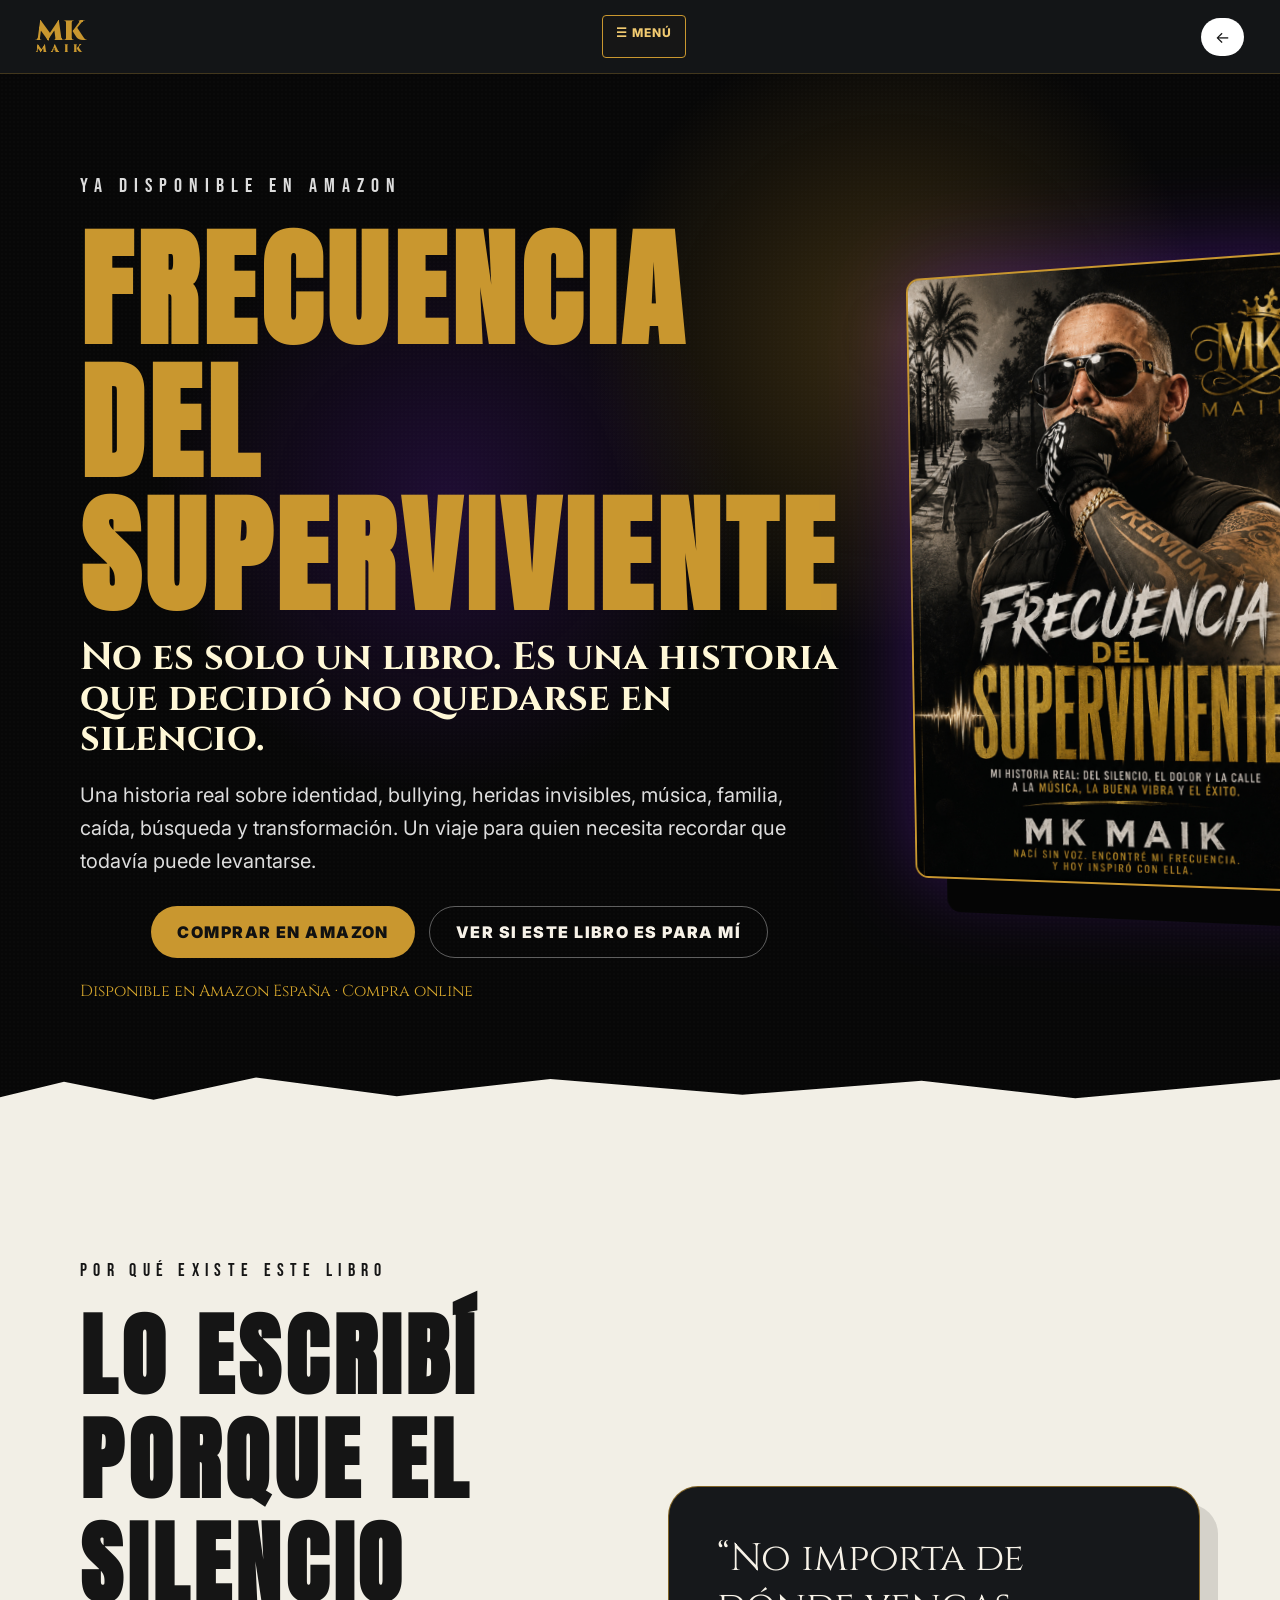
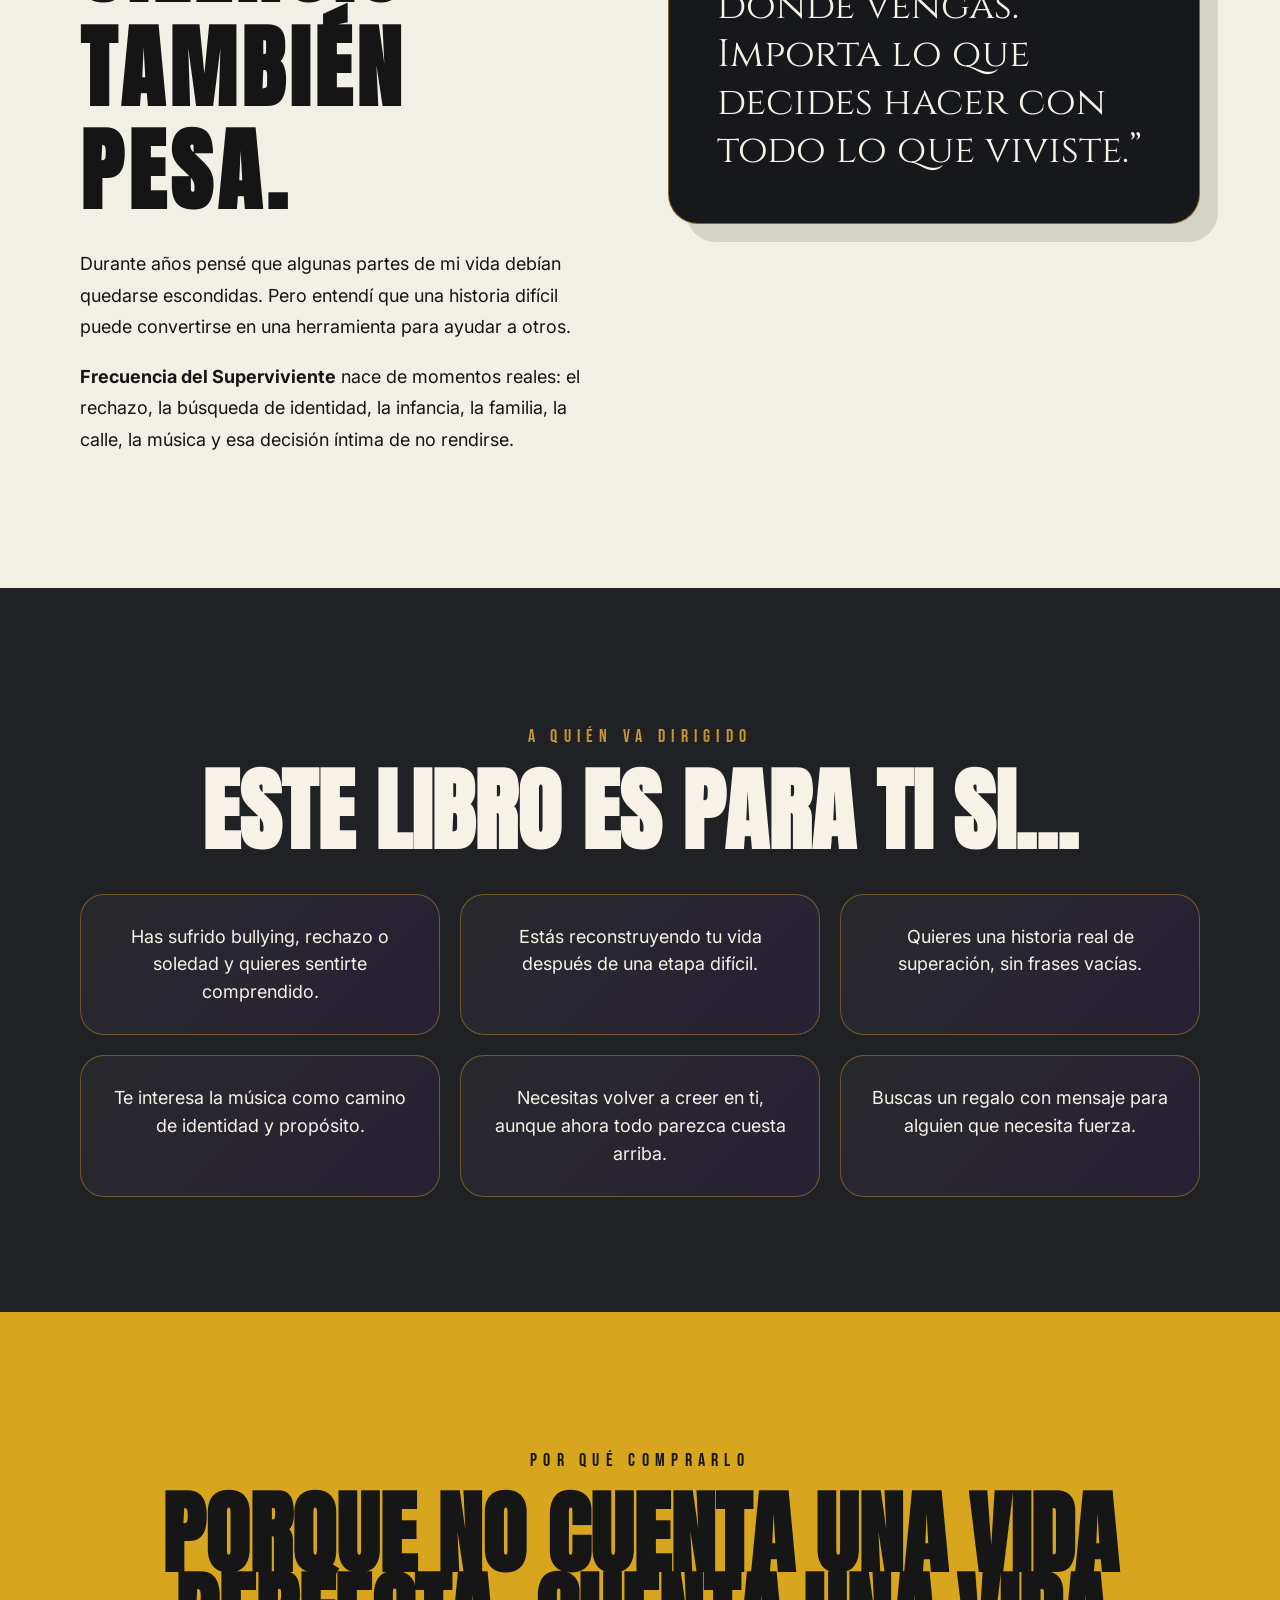
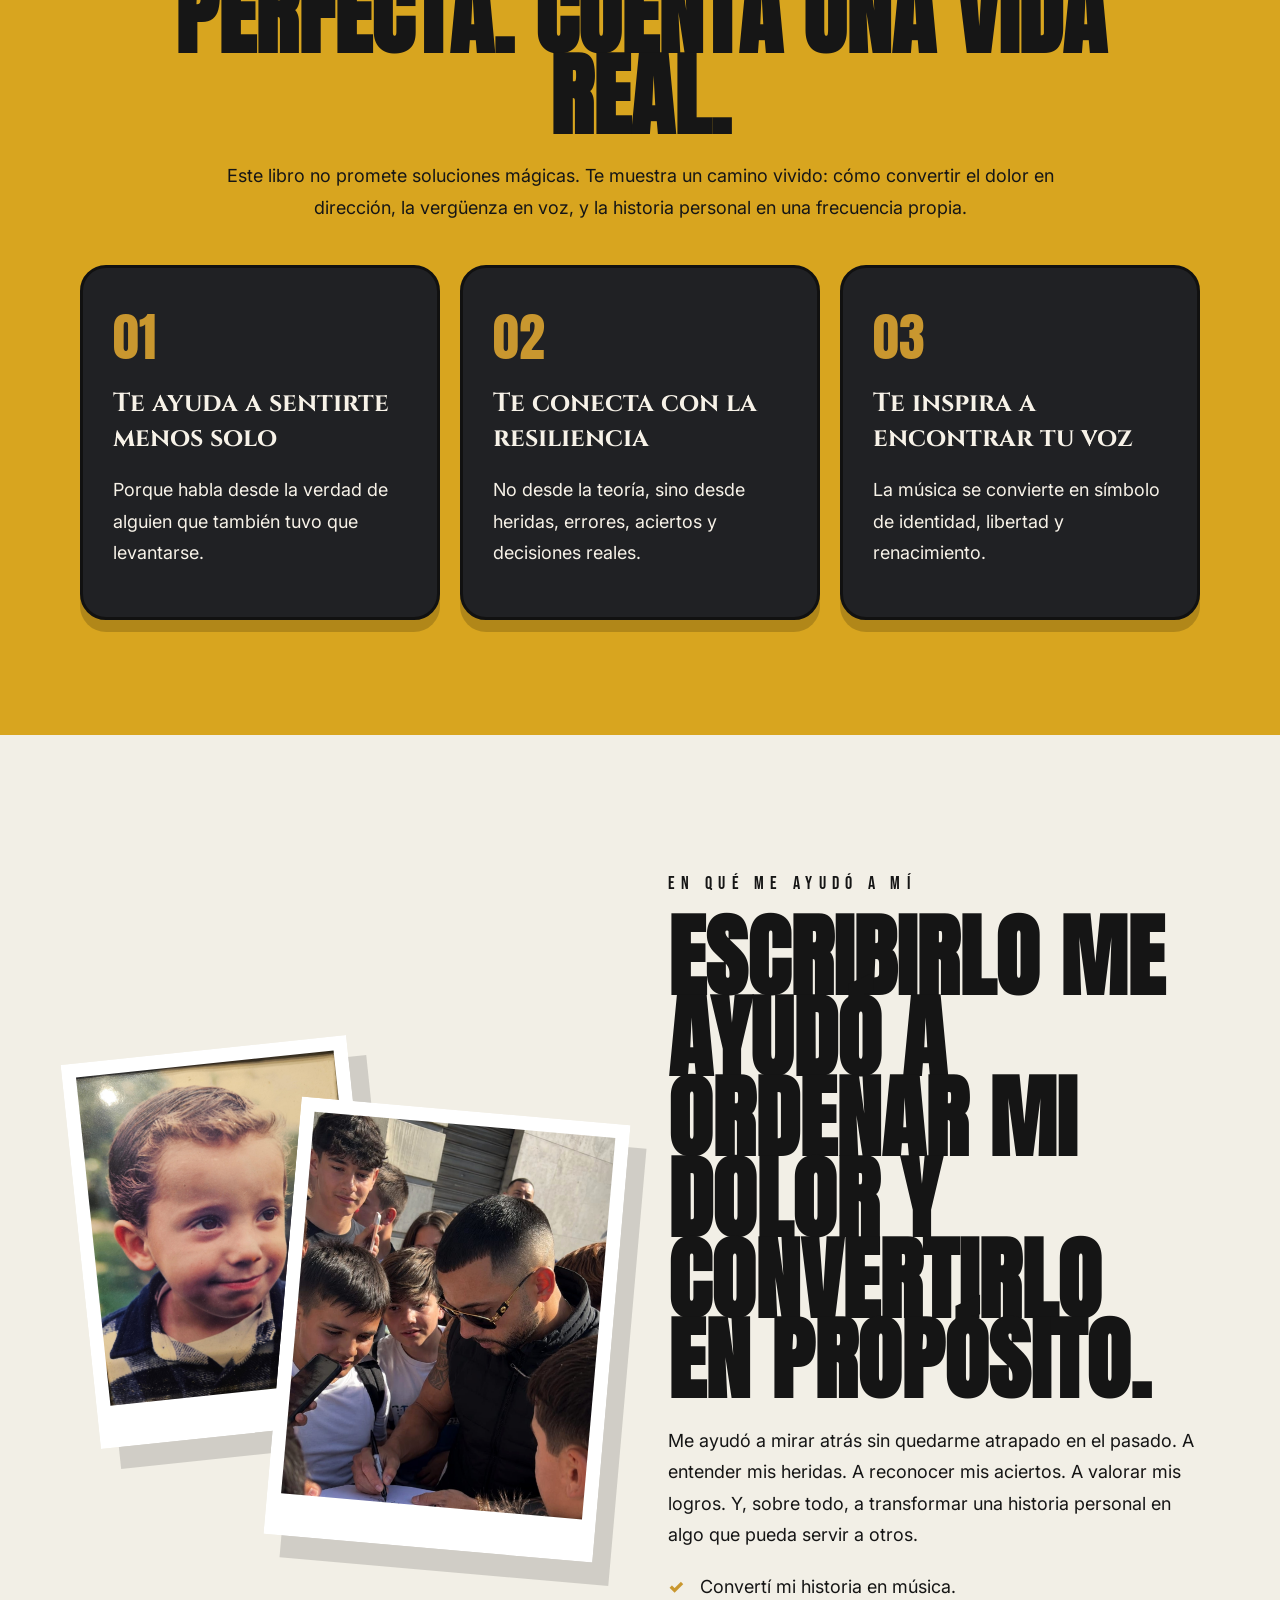
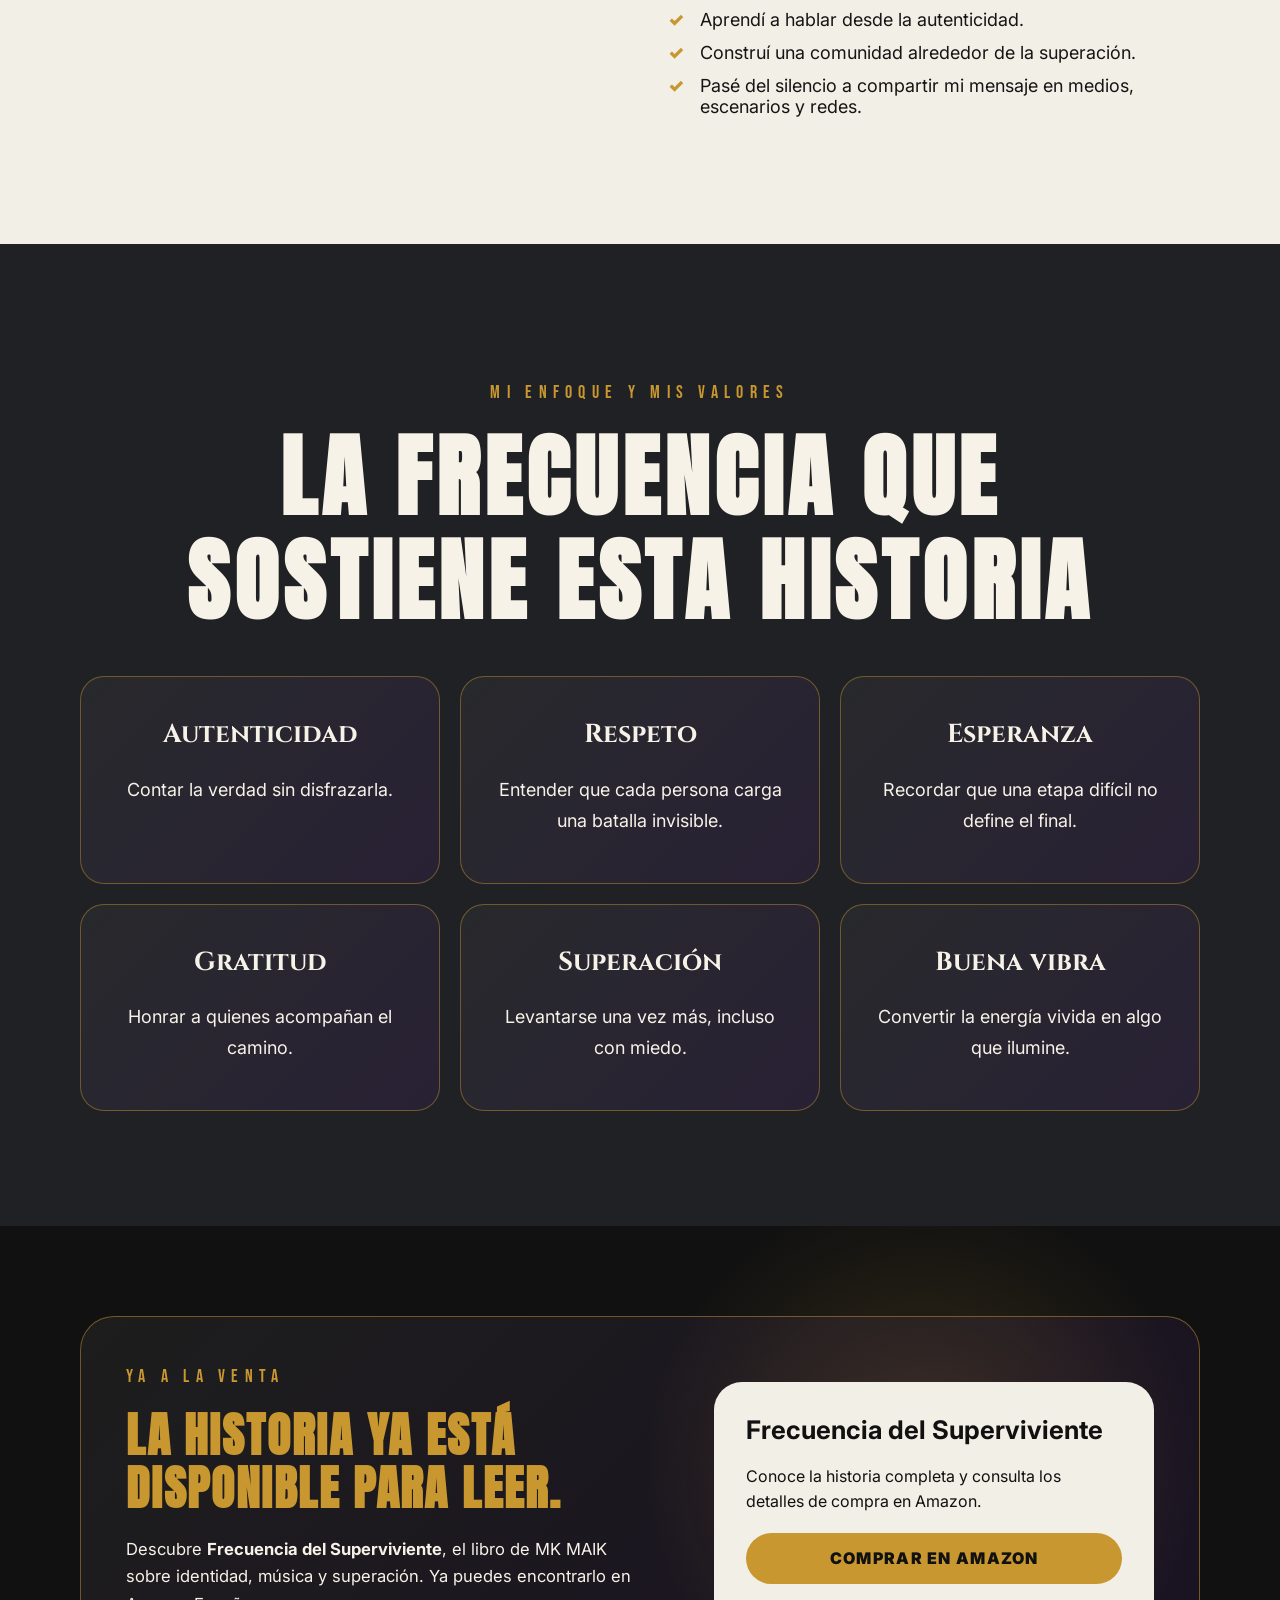
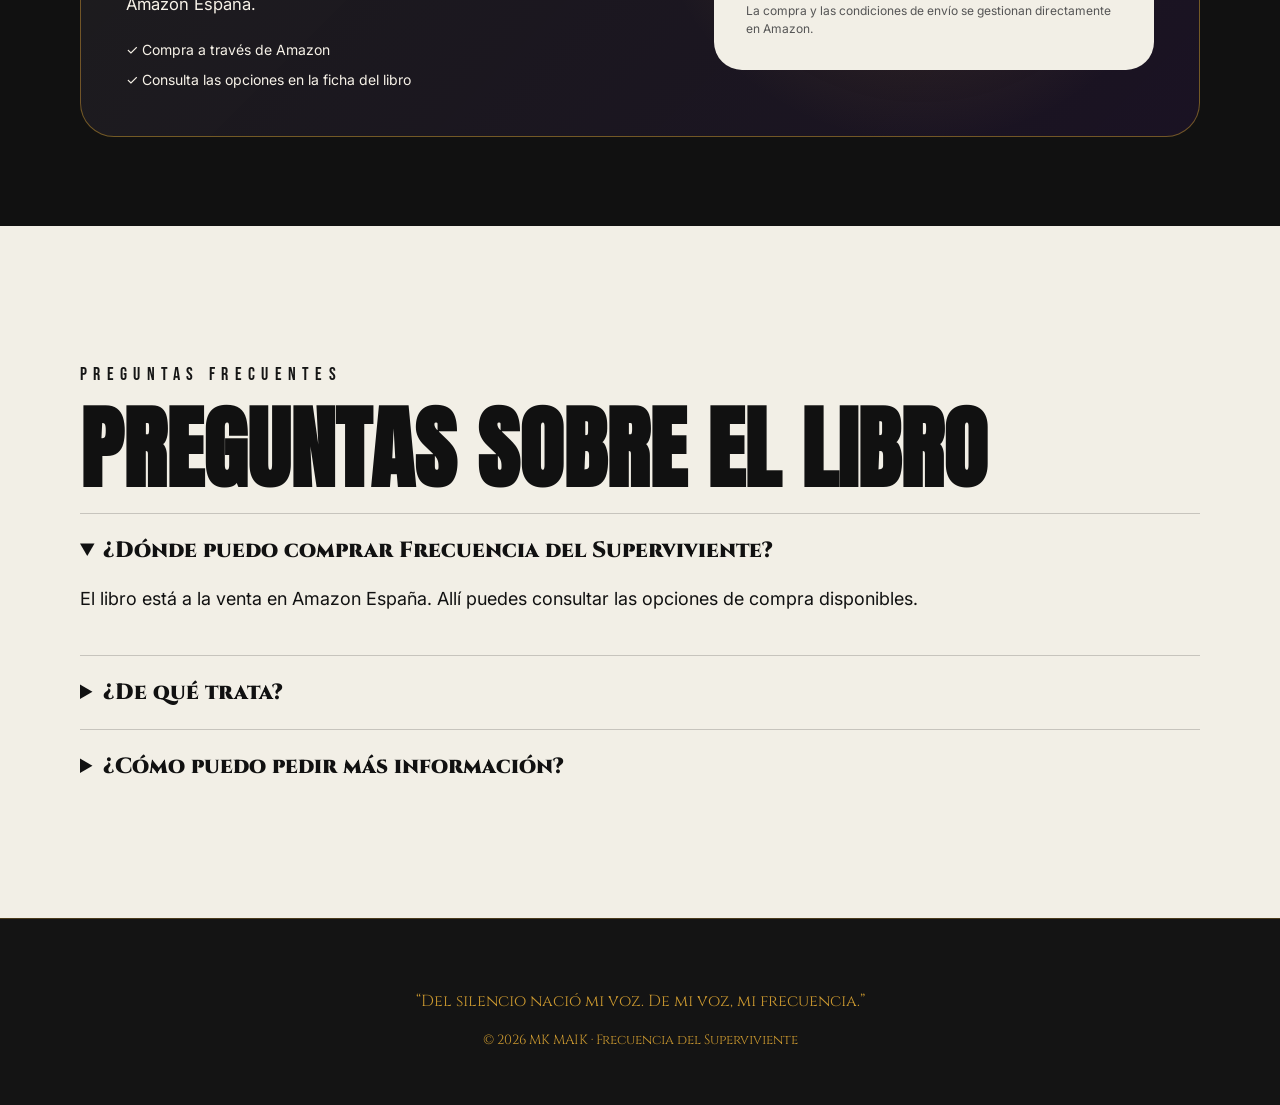
<file: libro.html>
<!doctype html>
<html lang="es">
<head>
  <meta charset="utf-8" />
  <meta name="viewport" content="width=device-width, initial-scale=1" />
  <title>Frecuencia del Superviviente | Libro de MK MAIK</title>
  <meta name="description" content="Descubre Frecuencia del Superviviente, el libro de MK MAIK (Jesús Güimil Beiras) sobre identidad, bullying, resiliencia, familia y música. Disponible en Amazon." />
  <link rel="preconnect" href="https://fonts.googleapis.com">
  <link rel="preconnect" href="https://fonts.gstatic.com" crossorigin>
  <link href="https://fonts.googleapis.com/css2?family=Anton&family=Bebas+Neue&family=Cinzel:wght@500;700;900&family=Inter:wght@400;600;800&display=swap" rel="stylesheet">
  <link rel="stylesheet" href="styles.css" />
  <link rel="stylesheet" href="funnel.css" />
  <meta name="robots" content="index, follow, max-image-preview:large" />
  <link rel="canonical" href="https://www.mkmaik.com/libro.html" />
  <meta property="og:type" content="website" />
  <meta property="og:locale" content="es_ES" />
  <meta property="og:site_name" content="MK MAIK" />
  <meta property="og:title" content="Frecuencia del Superviviente | Libro de MK MAIK" />
  <meta property="og:description" content="Descubre Frecuencia del Superviviente, el libro de MK MAIK (Jesús Güimil Beiras) sobre identidad, bullying, resiliencia, familia y música. Disponible en Amazon." />
  <meta property="og:url" content="https://www.mkmaik.com/libro.html" />
  <meta property="og:image" content="https://www.mkmaik.com/assets/images%203/portada-libro.jpg" />
  <meta property="og:image:alt" content="Portada del libro Frecuencia del Superviviente de MK MAIK" />
  <meta name="twitter:card" content="summary_large_image" />
  <meta name="twitter:title" content="Frecuencia del Superviviente | Libro de MK MAIK" />
  <meta name="twitter:description" content="Descubre Frecuencia del Superviviente, el libro de MK MAIK (Jesús Güimil Beiras) sobre identidad, bullying, resiliencia, familia y música. Disponible en Amazon." />
  <meta name="twitter:image" content="https://www.mkmaik.com/assets/images%203/portada-libro.jpg" />
  <script type="application/ld+json">
    {
      "@context": "https://schema.org",
      "@graph": [
        {
          "@type": "Book",
          "@id": "https://www.mkmaik.com/libro.html#libro",
          "name": "Frecuencia del Superviviente",
          "url": "https://www.mkmaik.com/libro.html",
          "image": "https://www.mkmaik.com/assets/images%203/portada-libro.jpg",
          "inLanguage": "es",
          "author": {
            "@type": "Person",
            "name": "MK MAIK",
            "url": "https://www.mkmaik.com/"
          }
        },
        {
          "@type": "WebPage",
          "@id": "https://www.mkmaik.com/libro.html#pagina",
          "name": "Frecuencia del Superviviente | Libro de MK MAIK",
          "url": "https://www.mkmaik.com/libro.html",
          "inLanguage": "es-ES",
          "mainEntity": {
            "@id": "https://www.mkmaik.com/libro.html#libro"
          }
        }
      ]
    }
  </script>
<link rel="stylesheet" href="diseno-global.css">
</head>
<body class="funnel-body mk-subpage">
  <header class="topbar">
    <a class="brand" href="index.html#inicio">MK <span>MAIK</span></a>
    <nav class="desktop-nav" aria-label="Navegación principal"><a href="index.html#inicio">INICIO</a><a href="index.html#musica">MÚSICA</a><a href="discografia.html#discografia">DISCOGRAFÍA</a><a href="videos.html">VÍDEOS</a><a href="index.html#origen">EL ORIGEN</a><a href="index.html#eventos">EVENTOS</a><a href="index.html#prensa">PRENSA</a><a href="index.html#marcas">MARCAS</a><a href="libro.html" aria-current="page">LIBRO</a><a href="index.html#contacto">CONTACTO</a><a href="en.html" lang="en" hreflang="en">EN</a></nav>
    <button type="button" class="mobile-nav-toggle" aria-expanded="false" aria-controls="mobileSiteNav" aria-label="Abrir menú de navegación">☰ MENÚ</button>
    <nav id="mobileSiteNav" class="mobile-site-nav" hidden aria-label="Menú móvil MK MAIK">
      <a href="index.html#inicio">Inicio</a>
      <a href="index.html#musica">Música</a>
      <a href="discografia.html#discografia">Discografía</a>
      <a href="videos.html">Vídeos</a>
      <a href="index.html#origen">El origen</a>
      <a href="index.html#eventos">Eventos</a>
      <a href="index.html#prensa">Prensa</a>
      <a href="index.html#marcas">Marcas</a>
      <a href="libro.html">Libro</a>
      <a href="index.html#contacto">Contacto</a>
    </nav>
    <a class="sound" href="index.html" aria-label="volver a la web">←</a>
  </header>

  <main>
    <section class="book-hero sales-torn-bottom">
      <div class="book-hero-bg"></div>
      <div class="wrap book-hero-grid">
        <div class="book-hero-copy">
          <p class="eyebrow">Ya disponible en Amazon</p>
          <h1>Frecuencia del Superviviente</h1>
          <h2>No es solo un libro. Es una historia que decidió no quedarse en silencio.</h2>
          <p>Una historia real sobre identidad, bullying, heridas invisibles, música, familia, caída, búsqueda y transformación. Un viaje para quien necesita recordar que todavía puede levantarse.</p>
          <div class="actions funnel-actions">
            <a class="btn gold" href="https://www.amazon.es/dp/B0HJ98L8HF" target="_blank" rel="noopener noreferrer">Comprar en Amazon</a>
            <a class="btn outline" href="#para-quien">Ver si este libro es para mí</a>
          </div>
          <div class="trust-line">Disponible en Amazon España · Compra online</div>
        </div>
        <div class="book-hero-cover">
          <img src="assets/images 3/portada-libro.jpg" alt="Portada Frecuencia del Superviviente de MK MAIK">
        </div>
      </div>
    </section>

    <section class="sales-section cream-section" id="por-que">
      <div class="wrap two sales-two">
        <div>
          <p class="eyebrow dark">Por qué existe este libro</p>
          <h2>Lo escribí porque el silencio también pesa.</h2>
          <p>Durante años pensé que algunas partes de mi vida debían quedarse escondidas. Pero entendí que una historia difícil puede convertirse en una herramienta para ayudar a otros.</p>
          <p><strong>Frecuencia del Superviviente</strong> nace de momentos reales: el rechazo, la búsqueda de identidad, la infancia, la familia, la calle, la música y esa decisión íntima de no rendirse.</p>
        </div>
        <div class="quote-card">
          “No importa de dónde vengas. Importa lo que decides hacer con todo lo que viviste.”
        </div>
      </div>
    </section>

    <section class="sales-section black-section" id="para-quien">
      <div class="wrap center">
        <p class="eyebrow">A quién va dirigido</p>
        <h2>Este libro es para ti si...</h2>
        <div class="target-grid">
          <article>Has sufrido bullying, rechazo o soledad y quieres sentirte comprendido.</article>
          <article>Estás reconstruyendo tu vida después de una etapa difícil.</article>
          <article>Quieres una historia real de superación, sin frases vacías.</article>
          <article>Te interesa la música como camino de identidad y propósito.</article>
          <article>Necesitas volver a creer en ti, aunque ahora todo parezca cuesta arriba.</article>
          <article>Buscas un regalo con mensaje para alguien que necesita fuerza.</article>
        </div>
      </div>
    </section>

    <section class="sales-section gold-section">
      <div class="wrap center">
        <p class="eyebrow dark">Por qué comprarlo</p>
        <h2 class="dark">Porque no cuenta una vida perfecta. Cuenta una vida real.</h2>
        <p class="sales-lead dark">Este libro no promete soluciones mágicas. Te muestra un camino vivido: cómo convertir el dolor en dirección, la vergüenza en voz, y la historia personal en una frecuencia propia.</p>
        <div class="benefit-grid">
          <article><span>01</span><h3>Te ayuda a sentirte menos solo</h3><p>Porque habla desde la verdad de alguien que también tuvo que levantarse.</p></article>
          <article><span>02</span><h3>Te conecta con la resiliencia</h3><p>No desde la teoría, sino desde heridas, errores, aciertos y decisiones reales.</p></article>
          <article><span>03</span><h3>Te inspira a encontrar tu voz</h3><p>La música se convierte en símbolo de identidad, libertad y renacimiento.</p></article>
        </div>
      </div>
    </section>

    <section class="sales-section cream-section">
      <div class="wrap two sales-two">
        <div class="stack-photos">
          <img src="assets/images 3/mk-nino-retrato.jpg" alt="MK MAIK de niño">
          <img src="assets/images 3/mkmaik-fans-firma.jpg" alt="MK MAIK firmando a fans">
        </div>
        <div>
          <p class="eyebrow dark">En qué me ayudó a mí</p>
          <h2>Escribirlo me ayudó a ordenar mi dolor y convertirlo en propósito.</h2>
          <p>Me ayudó a mirar atrás sin quedarme atrapado en el pasado. A entender mis heridas. A reconocer mis aciertos. A valorar mis logros. Y, sobre todo, a transformar una historia personal en algo que pueda servir a otros.</p>
          <ul class="wins-list">
            <li>Convertí mi historia en música.</li>
            <li>Aprendí a hablar desde la autenticidad.</li>
            <li>Construí una comunidad alrededor de la superación.</li>
            <li>Pasé del silencio a compartir mi mensaje en medios, escenarios y redes.</li>
          </ul>
        </div>
      </div>
    </section>

    <section class="sales-section black-section values-section">
      <div class="wrap center">
        <p class="eyebrow">Mi enfoque y mis valores</p>
        <h2>La frecuencia que sostiene esta historia</h2>
        <div class="values-grid">
          <article><h3>Autenticidad</h3><p>Contar la verdad sin disfrazarla.</p></article>
          <article><h3>Respeto</h3><p>Entender que cada persona carga una batalla invisible.</p></article>
          <article><h3>Esperanza</h3><p>Recordar que una etapa difícil no define el final.</p></article>
          <article><h3>Gratitud</h3><p>Honrar a quienes acompañan el camino.</p></article>
          <article><h3>Superación</h3><p>Levantarse una vez más, incluso con miedo.</p></article>
          <article><h3>Buena vibra</h3><p>Convertir la energía vivida en algo que ilumine.</p></article>
        </div>
      </div>
    </section>

    <section class="sales-section reserve-section" id="comprar">
      <div class="wrap reserve-card">
        <div>
          <span id="pre-reserva" aria-hidden="true"></span>
          <p class="eyebrow">Ya a la venta</p>
          <h2>La historia ya está disponible para leer.</h2>
          <p>Descubre <strong>Frecuencia del Superviviente</strong>, el libro de MK MAIK sobre identidad, música y superación. Ya puedes encontrarlo en Amazon España.</p>
          <div class="reserve-bonus">
            <span>✓ Compra a través de Amazon</span>
            <span>✓ Consulta las opciones en la ficha del libro</span>
          </div>
        </div>
        <div class="reserve-form">
          <h3>Frecuencia del Superviviente</h3>
          <p>Conoce la historia completa y consulta los detalles de compra en Amazon.</p>
          <a class="btn gold" href="https://www.amazon.es/dp/B0HJ98L8HF" target="_blank" rel="noopener noreferrer">Comprar en Amazon</a>
          <small>La compra y las condiciones de envío se gestionan directamente en Amazon.</small>
        </div>
      </div>
    </section>

    <section class="sales-section faq-section">
      <div class="wrap">
        <p class="eyebrow dark">Preguntas frecuentes</p>
        <h2>Preguntas sobre el libro</h2>
        <details open><summary>¿Dónde puedo comprar Frecuencia del Superviviente?</summary><p>El libro está a la venta en <a href="https://www.amazon.es/dp/B0HJ98L8HF" target="_blank" rel="noopener noreferrer">Amazon España</a>. Allí puedes consultar las opciones de compra disponibles.</p></details>
        <details><summary>¿De qué trata?</summary><p>Es una historia real sobre identidad, bullying, familia, música y superación personal.</p></details>
        <details><summary>¿Cómo puedo pedir más información?</summary><p>Puedes escribir a <a href="mailto:info.artista@mkmaik.com">info.artista@mkmaik.com</a>.</p></details>
      </div>
    </section>
  </main>

  <footer>
    <p>“Del silencio nació mi voz. De mi voz, mi frecuencia.”</p>
    <small>© 2026 MK MAIK · Frecuencia del Superviviente</small>
  </footer>

<script src="mobile-menu.js" defer></script>
</body>
</html>
</file>
<file: styles.css>
:root{--black:#16181b;--ink:#202124;--gold:#c9972f;--yellow:#d8a51f;--cream:#fff8d7;--brown:#6f3b27;--white:#f7f2e8;--muted:#c8c1b5;--purple:#8c28ff;}
*{box-sizing:border-box} html{scroll-behavior:smooth} body{margin:0;background:var(--black);color:var(--white);font-family:Inter,system-ui,sans-serif;overflow-x:hidden} a{text-decoration:none;color:inherit} .wrap{width:min(1120px,92vw);margin:auto}.center{text-align:center}.two{display:grid;grid-template-columns:1fr 1fr;gap:56px;align-items:center}.entry{position:fixed;z-index:20;inset:0;background:radial-gradient(circle at 50% 25%,rgba(201,151,47,.18),transparent 36%),#070707;display:flex;align-items:center;justify-content:center}.entry-card{text-align:center;border:1px solid rgba(201,151,47,.45);padding:50px 38px;border-radius:30px;background:rgba(20,20,20,.92);box-shadow:0 0 80px rgba(140,40,255,.25)}.entry .entry-title{font-family:Anton;font-size:clamp(56px,10vw,140px);margin:0;color:var(--gold);letter-spacing:.03em;font-weight:700}.mini,.eyebrow{font-family:Bebas Neue,Anton,sans-serif;text-transform:uppercase;letter-spacing:.35em;color:var(--gold);font-size:15px}.topbar{position:fixed;top:0;left:0;right:0;z-index:10;height:74px;display:flex;align-items:center;justify-content:space-between;padding:0 36px;background:rgba(20,22,24,.86);backdrop-filter:blur(14px);border-bottom:1px solid rgba(255,255,255,.06)}.brand{font-family:Cinzel,serif;font-size:28px;font-weight:900;color:var(--gold);line-height:.8}.brand span{display:block;font-size:11px;letter-spacing:.4em}.topbar nav{display:flex;gap:26px;font-size:13px;text-transform:uppercase;letter-spacing:.16em;color:#e7e0cf}.sound{border:1px solid rgba(255,255,255,.2);background:#fff;color:#111;border-radius:999px;padding:8px 13px;cursor:pointer}.hero{min-height:100vh;background:linear-gradient(90deg,rgba(0,0,0,.8),rgba(0,0,0,.25)),radial-gradient(circle at 75% 45%,rgba(201,151,47,.45),transparent 28%),radial-gradient(circle at 35% 30%,rgba(140,40,255,.3),transparent 35%),url("data:image/svg+xml,%3Csvg xmlns='http://www.w3.org/2000/svg' width='1400' height='900'%3E%3Cdefs%3E%3Cfilter id='n'%3E%3CfeTurbulence type='fractalNoise' baseFrequency='.7' numOctaves='3'/%3E%3C/filter%3E%3C/defs%3E%3Crect width='100%25' height='100%25' fill='%2314171a'/%3E%3Crect width='100%25' height='100%25' filter='url(%23n)' opacity='.16'/%3E%3Ccircle cx='900' cy='410' r='210' fill='%233b241d' opacity='.6'/%3E%3C/svg%3E");background-size:cover;display:flex;align-items:center;justify-content:center;text-align:center;padding:120px 20px 160px;position:relative}.hero h1{font-family:Anton,sans-serif;font-size:clamp(90px,18vw,250px);line-height:.78;margin:22px 0;color:var(--gold);letter-spacing:.04em;text-shadow:0 10px 0 rgba(0,0,0,.25)}.hero h2{font-family:Cinzel,serif;font-size:clamp(26px,5vw,68px);margin:0}.lead{font-size:clamp(18px,2vw,24px);max-width:760px;margin:22px auto;color:#eee}.actions{display:flex;gap:14px;justify-content:center;flex-wrap:wrap;margin-top:28px}.btn{display:inline-flex;align-items:center;justify-content:center;gap:10px;border-radius:999px;padding:15px 26px;font-weight:900;text-transform:uppercase;letter-spacing:.09em;border:0;cursor:pointer}.btn.gold{background:var(--gold);color:#111}.btn.white{background:var(--white);color:#111}.btn.ghost,.btn.outline{background:transparent;color:var(--white);border:1px solid rgba(255,255,255,.35)}.platforms{display:flex;gap:48px;justify-content:center;align-items:center;flex-wrap:wrap;padding:34px 20px;background:#232528;color:#bdbdbd;font-weight:800}.yellow{background:var(--yellow);color:#171717;padding:130px 0}.dark{color:#161616}.big{font-family:Anton;font-size:clamp(55px,10vw,150px);line-height:.82;text-transform:uppercase;margin:0}.copy{max-width:620px;margin:15px auto 35px}.track-grid{display:grid;grid-template-columns:repeat(2,1fr);gap:22px}.track{display:grid;grid-template-columns:110px 1fr;gap:22px;background:#1f2023;color:var(--white);padding:24px;border-radius:24px;border:3px solid #111;box-shadow:0 12px 0 rgba(0,0,0,.18)}.track.featured{grid-column:span 2}.track-art{width:110px;height:110px;border-radius:50%;background:radial-gradient(circle,#a42dff,#181818 70%);border:2px solid var(--gold);display:grid;place-items:center;font-family:Cinzel;font-size:42px;color:var(--gold)}.track span{color:var(--gold);text-transform:uppercase;letter-spacing:.26em;font-size:12px;font-weight:800}.track h3{font-family:Cinzel,serif;font-size:34px;margin:5px 0 14px}.track audio{width:100%;filter:sepia(.3) saturate(.7)}.sketch-section{background:#f2efe6;color:#151515;padding:120px 0;position:relative}.sketch-section:before{content:"";position:absolute;inset:0;background-image:radial-gradient(#1a1a1a 1px,transparent 1px);background-size:4px 4px;opacity:.08}.sketch-section>*{position:relative}.sketch-section h2,.press h2,.book h2,.contact h2,.gallery h2,.brown h2,.superviviente h2{font-family:Anton;font-size:clamp(46px,8vw,115px);line-height:.9;text-transform:uppercase;margin:10px 0 24px}.sketch-section p{font-size:18px;line-height:1.75}.pencil-card{background:#fff;border:12px solid #f7f7f7;box-shadow:14px 20px 0 rgba(0,0,0,.12);transform:rotate(-2deg)}.pencil-card svg{display:block;width:100%;filter:grayscale(1) contrast(1.1)}.brown{background:var(--brown);color:#fff8d7;padding:120px 0}.brown .event-card{margin:40px auto 0;width:min(720px,90vw);padding:90px 20px;background:#202020;border-radius:22px;font-family:Anton;font-size:55px;letter-spacing:.03em}.press{padding:120px 0;background:#202124}.press p{max-width:850px;line-height:1.8;color:#cfcfcf}.logos{display:grid;grid-template-columns:repeat(5,1fr);border:1px solid rgba(201,151,47,.5);margin-top:36px}.logos span{min-height:120px;display:grid;place-items:center;text-align:center;border:1px solid rgba(201,151,47,.25);font-family:Cinzel;font-weight:800;color:#eee;padding:18px}.press blockquote{font-family:Cinzel,serif;color:var(--gold);font-size:24px;text-align:center;margin:50px 0 0}.brands{background:#111;color:white}.brand-grid{display:grid;grid-template-columns:1fr 1fr;gap:24px;margin-top:35px}.brand-grid article{background:linear-gradient(135deg,rgba(0,0,0,.8),rgba(140,40,255,.16));border:1px solid rgba(201,151,47,.45);border-radius:26px;padding:34px}.brand-grid h3{font-family:Cinzel;font-size:38px;margin:0 0 14px}.gold-text{color:var(--gold)!important;text-align:center;font-family:Cinzel,serif;font-size:26px!important}.superviviente{padding:140px 0;background:radial-gradient(circle at 50% 10%,rgba(140,40,255,.25),transparent 28%),#0a0a0b}.superviviente h2{color:var(--gold)}.chips{display:flex;gap:12px;justify-content:center;flex-wrap:wrap;margin-top:28px}.chips span{border:1px solid rgba(201,151,47,.55);border-radius:999px;padding:11px 18px;text-transform:uppercase;letter-spacing:.22em;font-size:12px}.book{padding:130px 0;background:linear-gradient(180deg,#18181b,#2a172f)}.book-cover{display:grid;place-items:center}.book-3d{width:320px;height:440px;background:#0d0d0e;border:2px solid var(--gold);box-shadow:35px 30px 0 #090909,0 0 90px rgba(140,40,255,.4);display:flex;flex-direction:column;align-items:center;justify-content:center;text-align:center;color:var(--gold);font-family:Cinzel;font-size:32px;text-transform:uppercase;transform:perspective(600px) rotateY(-12deg)}.book-3d small{margin-top:45px;letter-spacing:.3em;font-size:13px}.gallery{padding:130px 0;background:#202124}.polaroids{height:520px;position:relative;margin-top:40px}.polaroid{position:absolute;width:260px;background:#fff;padding:14px 14px 42px;box-shadow:0 15px 30px rgba(0,0,0,.4)}.polaroid div{height:250px;background:radial-gradient(circle at 40% 30%,#444,#111 70%)}.polaroid span{color:#111;font-family:Cinzel;font-size:14px;position:absolute;bottom:15px;left:20px}.p1{left:3%;top:30px;transform:rotate(-8deg)}.p2{left:28%;top:110px;transform:rotate(6deg)}.p3{right:28%;top:70px;transform:rotate(-4deg)}.p4{right:3%;top:140px;transform:rotate(8deg)}.p2 div{background:radial-gradient(circle,#8c28ff,#111 70%)}.p3 div{background:linear-gradient(135deg,#d8a51f,#111)}.p4 div{background:radial-gradient(circle,#fff,#333)}.contact{padding:130px 0;background:#0b0b0c}.contact p{color:#cfcfcf}.email{display:inline-block;margin:20px 0 28px;font-size:clamp(24px,4vw,48px);font-family:Cinzel;color:var(--gold)}.social{display:flex;gap:14px;justify-content:center;flex-wrap:wrap}.social a{border:1px solid rgba(255,255,255,.2);border-radius:999px;padding:12px 18px;text-transform:uppercase;letter-spacing:.12em}.torn-bottom:after,.torn-top:before{content:"";position:absolute;left:0;right:0;height:52px;background:#fff;clip-path:polygon(0 50%,5% 20%,12% 55%,20% 12%,31% 48%,43% 15%,58% 45%,72% 18%,84% 52%,100% 16%,100% 100%,0 100%);z-index:2}.torn-bottom,.torn-top{position:relative}.torn-bottom:after{bottom:-1px}.torn-top:before{top:-1px;transform:rotate(180deg)}footer{padding:55px 20px;text-align:center;background:#141414;color:var(--gold);font-family:Cinzel}.hidden{display:none!important}@media(max-width:760px){.topbar nav{display:none}.two,.track-grid,.brand-grid{grid-template-columns:1fr}.track.featured{grid-column:span 1}.track{grid-template-columns:1fr}.logos{grid-template-columns:1fr 1fr}.hero h1{font-size:82px}.polaroids{height:auto;display:grid;gap:18px}.polaroid{position:relative;inset:auto!important;transform:none!important;width:100%}}
/* Correcciones de enlaces clicables */
.platforms a{opacity:.82;transition:.2s ease;white-space:nowrap}
.platforms a:hover{opacity:1;color:#fff;transform:translateY(-2px)}
.logos a{min-height:120px;display:flex;flex-direction:column;align-items:center;justify-content:center;text-align:center;border:1px solid rgba(201,151,47,.25);font-family:Cinzel;font-weight:800;color:#eee;padding:18px;transition:.2s ease}
.logos a:hover{background:rgba(201,151,47,.12);color:var(--gold);transform:translateY(-2px)}
.logos a small{display:block;margin-top:8px;font-family:Inter,system-ui,sans-serif;font-size:12px;line-height:1.35;color:#bfbfbf;font-weight:600;text-transform:none;letter-spacing:0}
.chips a{border:1px solid rgba(201,151,47,.55);border-radius:999px;padding:11px 18px;text-transform:uppercase;letter-spacing:.22em;font-size:12px;transition:.2s ease}
.chips a:hover{background:var(--gold);color:#111}
.press-actions{margin-top:32px}

/* Imágenes reales añadidas: infancia, padre adoptivo, portada y prensa */
.memory-collage{position:relative;min-height:620px}
.memory-photo{position:absolute;margin:0;background:#fff;padding:12px 12px 42px;box-shadow:16px 22px 0 rgba(0,0,0,.16);border:1px solid rgba(0,0,0,.08)}
.memory-photo img{display:block;width:100%;height:100%;object-fit:cover;filter:sepia(.16) contrast(1.03)}
.memory-photo figcaption{position:absolute;left:16px;right:16px;bottom:12px;color:#111;font-family:Cinzel,serif;font-size:13px;line-height:1.2}
.memory-photo.father{width:48%;height:360px;left:0;top:24px;transform:rotate(-6deg)}
.memory-photo.child{width:45%;height:330px;right:4%;top:0;transform:rotate(5deg)}
.memory-photo.panda{width:48%;height:300px;left:26%;bottom:0;transform:rotate(-1deg)}
.newspaper-feature{display:grid;grid-template-columns:300px 1fr;gap:28px;align-items:center;margin:38px 0 18px;padding:22px;border:1px solid rgba(201,151,47,.55);border-radius:28px;background:linear-gradient(135deg,rgba(255,255,255,.04),rgba(201,151,47,.08));transition:.22s ease}
.newspaper-feature:hover{transform:translateY(-3px);background:rgba(201,151,47,.12)}
.newspaper-feature img{width:100%;height:220px;object-fit:cover;border-radius:18px;filter:grayscale(.15) contrast(1.05)}
.newspaper-feature span{font-family:Bebas Neue,Anton,sans-serif;color:var(--gold);letter-spacing:.28em;text-transform:uppercase;font-size:15px}
.newspaper-feature strong{display:block;font-family:Cinzel,serif;font-size:clamp(24px,3vw,38px);line-height:1.08;margin:10px 0;color:#fff}
.newspaper-feature small{color:var(--gold);font-weight:900;text-transform:uppercase;letter-spacing:.1em}
.book-image-link{display:block;width:min(380px,86vw);transform:perspective(900px) rotateY(-9deg) rotateZ(-1deg);filter:drop-shadow(32px 32px 0 #090909) drop-shadow(0 0 70px rgba(140,40,255,.34));transition:.22s ease}
.book-image-link:hover{transform:perspective(900px) rotateY(-4deg) rotateZ(0deg) translateY(-4px)}
.book-image-link img{display:block;width:100%;border:2px solid var(--gold);border-radius:10px}
.polaroid div{overflow:hidden}
.polaroid div img{width:100%;height:100%;object-fit:cover;display:block;filter:sepia(.08) contrast(1.04)}
.p4 div img{object-position:center top}
@media(max-width:760px){.memory-collage{min-height:auto;display:grid;gap:18px}.memory-photo{position:relative!important;width:100%!important;height:auto!important;left:auto!important;right:auto!important;top:auto!important;bottom:auto!important;transform:none!important}.memory-photo img{height:auto}.newspaper-feature{grid-template-columns:1fr}.newspaper-feature img{height:auto}.book-image-link{margin:auto;filter:drop-shadow(18px 18px 0 #090909) drop-shadow(0 0 45px rgba(140,40,255,.3));}}


/* Actualización final: Frecuencia, Aris, TVG, Coca-Cola */
.hero-frecuencia{position:relative;overflow:hidden;background:#070707;justify-content:flex-start;text-align:left;padding-left:min(7vw,90px)}
.hero-frecuencia:before{content:"";position:absolute;inset:0;background:linear-gradient(90deg,#050505 0%,rgba(5,5,5,.78) 40%,rgba(5,5,5,.15) 100%);z-index:1}
.hero-frecuencia .hero-content{position:relative;z-index:3;width:min(680px,92vw)}
.hero-photo{position:absolute;inset:0;z-index:0;display:flex;justify-content:flex-end;align-items:center;background:#070707}
.hero-photo img{width:min(55vw,820px);height:100%;object-fit:cover;object-position:center;filter:grayscale(1) contrast(1.12) brightness(.9)}
.hero-frecuencia h1{font-size:clamp(76px,14vw,185px);line-height:.78;color:var(--gold)}
.hero-frecuencia h2{color:#fff;text-transform:uppercase;letter-spacing:.08em}
.hero-frecuencia .lead strong{color:var(--gold)}
.track-cover{width:190px;min-height:190px;border-radius:22px;overflow:hidden;border:3px solid #111;box-shadow:0 10px 0 rgba(0,0,0,.18)}
.track-cover img{width:100%;height:100%;object-fit:cover;display:block;filter:grayscale(1) contrast(1.08)}
.frecuencia-card{grid-template-columns:190px 1fr!important;background:linear-gradient(135deg,#1d1f23,#342820)!important}
.track-desc{color:#ded7c7;line-height:1.6;margin-top:-6px;margin-bottom:12px}
.press-feature-grid{display:grid;grid-template-columns:1fr 1fr;gap:22px;margin:38px 0 22px}
.press-feature-grid .newspaper-feature{margin:0;grid-template-columns:220px 1fr;height:100%}
.press-feature-grid .newspaper-feature img{height:230px;object-fit:cover;object-position:center}
.aris-feature img{object-position:center 28%}
.newspaper-feature p{margin:8px 0 0!important;color:#d7d0c2!important;line-height:1.45!important}
.faro-feature img{object-position:center top}
.brand-link{margin-top:16px}
.polaroid.p5{left:42%;top:280px;transform:rotate(4deg)}
.real-story{height:680px}
.real-story .polaroid{width:245px}
.real-story .polaroid div{height:255px}
@media(max-width:900px){.hero-frecuencia{padding-left:24px;text-align:center;justify-content:center}.hero-frecuencia:before{background:rgba(0,0,0,.72)}.hero-photo img{width:100%;opacity:.45}.press-feature-grid{grid-template-columns:1fr}.press-feature-grid .newspaper-feature{grid-template-columns:1fr}.frecuencia-card{grid-template-columns:1fr!important}.track-cover{width:100%;height:auto;min-height:unset}.track-cover img{height:auto}.real-story{height:auto}.polaroid.p5{left:auto;top:auto;transform:none}}

/* Ajustes solicitados: mantener encabezado/colores, 4 fotos visibles, sin Galloso */
.track-desc{color:#ded7c7;line-height:1.55;margin:0 0 12px;font-size:14px}
.brand-link{margin-top:16px;display:inline-flex;width:auto}
.gallery .polaroids{height:560px;max-width:1120px;margin-left:auto;margin-right:auto;overflow:visible}
.gallery .polaroid{width:260px}
.gallery .polaroid div{height:260px;background:#111}
.gallery .polaroid div img{width:100%;height:100%;object-fit:cover;display:block;filter:sepia(.08) contrast(1.04)}
.gallery .p1{left:2%;top:60px;transform:rotate(-7deg)}
.gallery .p2{left:27%;top:112px;transform:rotate(5deg)}
.gallery .p3{right:27%;top:55px;transform:rotate(-4deg)}
.gallery .p4{right:2%;top:118px;transform:rotate(7deg)}
.gallery .p3 div img{object-position:center center;filter:grayscale(1) contrast(1.08)}
.gallery .p4 div img{object-position:center 20%;filter:grayscale(.15) contrast(1.05)}
@media(max-width:760px){.gallery .polaroids{height:auto}.gallery .polaroid{width:100%}}


/* Corrección final: enlace Coca-Cola y textos visibles bajo polaroids */
.gallery .polaroid{padding:14px 14px 74px!important;}
.gallery .polaroid div{height:250px!important;}
.gallery .polaroid span{left:12px!important;right:12px!important;bottom:16px!important;text-align:center!important;font-family:Cinzel,serif!important;font-size:11px!important;line-height:1.18!important;font-weight:900!important;letter-spacing:.015em!important;color:#111!important;background:rgba(255,255,255,.96)!important;padding:5px 4px!important;display:block!important;}
.gallery .p3 span,.gallery .p4 span{font-size:10.5px!important;line-height:1.15!important;}
@media(max-width:760px){.gallery .polaroid{padding-bottom:68px!important}.gallery .polaroid span{font-size:11px!important}}


/* AJUSTE DEFINITIVO POLAROIDS: texto legible, misma fuente, sin negrita */
.gallery .polaroid{
  padding:14px 14px 76px !important;
  background:#fff !important;
}
.gallery .polaroid div{
  height:222px !important;
  overflow:hidden !important;
  background:#111 !important;
}
.gallery .polaroid div img{
  width:100% !important;
  height:100% !important;
  object-fit:cover !important;
  display:block !important;
}
.gallery .polaroid span{
  position:absolute !important;
  left:16px !important;
  right:16px !important;
  bottom:18px !important;
  min-height:38px !important;
  display:flex !important;
  align-items:center !important;
  justify-content:center !important;
  text-align:center !important;
  font-family:Cinzel,serif !important;
  font-size:12px !important;
  line-height:1.22 !important;
  font-weight:400 !important;
  letter-spacing:0 !important;
  color:#111 !important;
  background:transparent !important;
  padding:0 !important;
  text-transform:none !important;
}
.gallery .p3 div img{
  object-position:center 22% !important;
  filter:grayscale(1) contrast(1.08) !important;
}
.gallery .p4 div img{
  object-position:center 14% !important;
  filter:grayscale(.12) contrast(1.05) !important;
}
.gallery .p3 span,.gallery .p4 span{
  font-size:11.6px !important;
  line-height:1.22 !important;
  font-weight:400 !important;
}
@media(max-width:760px){
  .gallery .polaroid{padding-bottom:78px !important;}
  .gallery .polaroid div{height:250px !important;}
  .gallery .polaroid div img{object-position:center 40% !important;}
  .gallery .polaroid span{font-size:12px !important;}
}


/* Billete Frecuencia del Superviviente: posición ajustada a la referencia */
.bill-bridge{
  margin-top:210px;
  margin-bottom:-220px;
  position:relative;
  z-index:4;
  text-align:left;
}
.bill-bridge img{
  display:block;
  width:min(540px,42vw);
  height:auto;
  margin-left:clamp(-130px,-8vw,-70px);
  transform:rotate(-5deg);
  transform-origin:center center;
  filter:drop-shadow(0 18px 26px rgba(0,0,0,.22));
}
@media(max-width:900px){
  .bill-bridge{
    margin-top:52px;
    margin-bottom:-54px;
    text-align:center;
  }
  .bill-bridge img{
    width:min(560px,88vw);
    margin-left:auto;
    margin-right:auto;
    transform:rotate(-3deg);
  }
}


/* Sello de cera MK: transición premium entre Superviviente y Libro */
.superviviente{
  position:relative;
  overflow:visible;
}
.wax-seal-mk{
  position:absolute;
  left:50%;
  bottom:clamp(-118px,-8.2vw,-78px);
  width:clamp(130px,12vw,200px);
  height:auto;
  transform:translateX(-50%) rotate(-6deg);
  transform-origin:center center;
  z-index:9;
  pointer-events:none;
  filter:drop-shadow(0 18px 20px rgba(0,0,0,.28)) drop-shadow(0 3px 6px rgba(0,0,0,.18));
}
@media(max-width:900px){
  .wax-seal-mk{
    width:clamp(110px,24vw,160px);
    bottom:clamp(-88px,-15vw,-58px);
    transform:translateX(-50%) rotate(-5deg);
  }
}


/* =========================================================
   CORRECCIÓN VISUAL 06/07 · Fondo exacto + audio incluido
   ========================================================= */
.hero{
  min-height:100vh !important;
  background:
    linear-gradient(rgba(0,0,0,.25), rgba(0,0,0,.45)),
    url("assets/images 3/Fondo-Iluminati.png") center top / cover no-repeat !important;
  padding:120px 20px 160px !important;
}
.hero::before{content:"";position:absolute;inset:0;background:rgba(0,0,0,.02);pointer-events:none;z-index:0}
.hero .hero-noise{display:none!important}
.hero .hero-content{opacity:1!important;pointer-events:auto!important;position:relative;z-index:5}
.hero .actions{position:relative;z-index:10;pointer-events:auto!important;}
.playlist-four{grid-template-columns:repeat(2,1fr)!important}
.playlist-four .track.featured{grid-column:span 2!important}
.playlist-four .frecuencia-card{grid-template-columns:110px 1fr!important;background:#1f2023!important}
@media(max-width:760px){
  .hero{background-position:center top!important;background-size:cover!important;min-height:88vh!important}
  .playlist-four{grid-template-columns:1fr!important}
  .playlist-four .track.featured{grid-column:span 1!important}
}


/* =========================================================
   MODIFICACIÓN: LISTA DE CANCIONES EN DOS COLUMNAS 2x2
   ========================================================= */
#musica{
  padding:110px 0 125px !important;
}
#musica .wrap.center{
  margin-bottom:40px;
}
#musica .big{
  font-size:clamp(54px,8vw,118px) !important;
  line-height:.86 !important;
}
.playlist-four{
  display:grid !important;
  grid-template-columns:repeat(2,minmax(0,1fr)) !important;
  gap:30px !important;
  align-items:stretch !important;
}
.playlist-four .track,
.playlist-four .track.featured,
.playlist-four .frecuencia-card{
  grid-column:auto !important;
  display:grid !important;
  grid-template-columns:118px 1fr !important;
  gap:24px !important;
  min-height:220px !important;
  height:100% !important;
  padding:28px !important;
  border-radius:26px !important;
  background:linear-gradient(135deg,#1d1f23,#17181b) !important;
  border:3px solid rgba(17,17,17,.96) !important;
  box-shadow:0 12px 0 rgba(0,0,0,.20), 0 0 0 1px rgba(201,151,47,.18) inset !important;
}
.playlist-four .track:hover{
  transform:translateY(-3px);
  border-color:rgba(201,151,47,.75) !important;
  box-shadow:0 16px 0 rgba(0,0,0,.20), 0 0 32px rgba(201,151,47,.18) !important;
}
.playlist-four .track-art{
  width:118px !important;
  height:118px !important;
  align-self:center !important;
}
.playlist-four .track > div:last-child{
  display:flex !important;
  flex-direction:column !important;
  justify-content:center !important;
  min-width:0 !important;
}
.playlist-four .track h3{
  font-size:clamp(28px,3vw,38px) !important;
  line-height:1.05 !important;
  margin:6px 0 16px !important;
}
.playlist-four .track-desc{
  min-height:38px !important;
  margin:0 0 14px !important;
}
.playlist-four .track audio{
  margin-top:auto !important;
}
@media(max-width:900px){
  .playlist-four{grid-template-columns:1fr !important;gap:22px !important;}
  .playlist-four .track,
  .playlist-four .frecuencia-card{grid-template-columns:96px 1fr !important;min-height:190px !important;padding:22px !important;}
  .playlist-four .track-art{width:96px !important;height:96px !important;}
}
@media(max-width:560px){
  #musica{padding:90px 0 105px !important;}
  .playlist-four .track,
  .playlist-four .frecuencia-card{grid-template-columns:1fr !important;text-align:center;}
  .playlist-four .track-art{margin:0 auto;}
}

/* =================== MÓVIL =================== */

@media (max-width:760px){

.hero{
    min-height:100svh !important;
    padding:100px 18px 80px !important;
}

.hero h1{
    font-size:clamp(48px,15vw,72px)!important;
    line-height:.88!important;
}

.hero h2{
    font-size:clamp(26px,7vw,40px)!important;
}

.hero .lead{
    font-size:18px!important;
    line-height:1.45!important;
}

.hero .actions{
    flex-direction:column!important;
    gap:14px!important;
}

.hero .btn{
    width:90%!important;
    max-width:340px;
    margin:auto;
}

}
@media (max-width:760px){

  .book-hero{
    overflow:hidden!important;
  }

  .book-hero-copy h1{
    font-size:clamp(38px, 12vw, 56px)!important;
    line-height:.88!important;
    max-width:92vw!important;
    margin:0 auto 18px!important;
    text-align:center!important;
  }

  .book-hero-copy h2{
    font-size:clamp(24px, 6.5vw, 34px)!important;
    line-height:1.05!important;
    max-width:92vw!important;
    margin:0 auto 22px!important;
    text-align:center!important;
  }

}
/* ===== Corrección fotos libro en móvil ===== */

@media (max-width:760px){

  .stack-photos{
      display:flex !important;
      flex-direction:column !important;
      align-items:center !important;
  }

  .stack-photos img{
      width:100% !important;
      max-width:360px !important;
      height:auto !important;
      object-fit:cover !important;
      object-position:center center !important;
      display:block !important;
      margin:0 auto 20px !important;
  }

}
@media (max-width:760px){
  .memory-photo img,
  .memory-collage img{
    width:100% !important;
    height:auto !important;
    object-fit:cover !important;
    object-position:center 50% !important;
    display:block !important;
    margin:0 auto !important;
  }

  .memory-photo{
    left:auto !important;
    right:auto !important;
    transform:none !important;
    margin:0 auto 24px !important;
    width:92vw !important;
  }
}
.reserve-form label{
    font-weight:800 !important;
    text-transform:uppercase;
    letter-spacing:.05em;
}

.reserve-form .btn.gold{
    font-weight:900 !important;
    letter-spacing:.08em;
}
label[for="telefono"]{
    font-weight:900 !important;
    text-transform:uppercase;
    letter-spacing:.05em;
}

/* Tarjeta informativa de acreditación profesional en la cuadrícula de prensa. */
.logos .press-credential {
  min-height: 120px;
  display: flex;
  flex-direction: column;
  align-items: center;
  justify-content: center;
  text-align: center;
  border: 1px solid rgba(201,151,47,.25);
  font-family: Cinzel, serif;
  font-weight: 800;
  color: #eee;
  padding: 18px;
}
.logos .press-credential small {
  display: block;
  margin-top: 8px;
  font-family: Inter, system-ui, sans-serif;
  font-size: 12px;
  line-height: 1.35;
  color: #bfbfbf;
  font-weight: 600;
  text-transform: none;
  letter-spacing: 0;
}


/* MARCAS · dirección editorial unificada con CHAMELO como pieza destacada */
.brands-editorial {
  padding: clamp(84px, 9vw, 140px) 0;
  background: radial-gradient(ellipse at 85% 30%,rgba(201,151,47,.11),transparent 45%), #0e0f11;
  color: #f7f2e8;
}
.brands-editorial-heading { max-width: 880px; margin-bottom: clamp(34px,5vw,58px); }
.brands-editorial-heading .eyebrow { margin: 0 0 17px; }
.brands-editorial h2 {
  font-size: clamp(45px,6.3vw,78px);
  line-height: 1.05;
  letter-spacing: .018em;
  margin: 0 0 20px;
  text-wrap: balance;
}
.brands-editorial-lead { max-width: 610px; margin: 0; font-size: clamp(16px,1.8vw,19px); line-height: 1.75; color: #c8c1b5; }
.brands-editorial-list { display: grid; gap: 20px; }
.brands-editorial .brand-story {
  min-width: 0;
  overflow: hidden;
  background: linear-gradient(120deg,#1e1d20,#151416);
  border: 1px solid rgba(201,151,47,.44);
  border-radius: 26px;
}
.brands-editorial .brand-story-featured {
  display: grid;
  grid-template-columns: minmax(0,1.04fr) minmax(0,.96fr);
  align-items: stretch;
  border-color: rgba(201,151,47,.75);
  box-shadow: 0 24px 70px rgba(0,0,0,.22);
}
.brands-editorial .brand-story-copy {
  display: flex;
  flex-direction: column;
  align-items: flex-start;
  justify-content: center;
  min-width: 0;
  padding: clamp(34px,5vw,66px);
}
.brands-editorial .brand-story-topline { display: flex; align-items: center; gap: 15px; flex-wrap: wrap; margin-bottom: 39px; }
.brands-editorial .brand-story-tag {
  display: inline-flex;
  align-items: center;
  border: 1px solid rgba(201,151,47,.65);
  border-radius: 999px;
  padding: 8px 15px;
  font-size: 11px;
  font-weight: 800;
  letter-spacing: .16em;
  text-transform: uppercase;
  color: #e7bd69;
}
.brands-editorial .brand-story-number { color: #8d867d; font-size: 12px; letter-spacing: .2em; }
.brands-editorial .brand-story-category {
  margin: 0 0 12px;
  font-size: 12px;
  font-weight: 800;
  color: #c9972f;
  letter-spacing: .23em;
  text-transform: uppercase;
}
.brands-editorial .brand-story h3 {
  margin: 0 0 20px;
  font-family: Cinzel,serif;
  font-weight: 900;
  font-size: clamp(34px,4.3vw,60px);
  letter-spacing: .025em;
  line-height: 1.12;
  color: #fff8e9;
}
.brands-editorial .brand-story-description {
  max-width: 49ch;
  margin: 0;
  color: #d4cec6;
  font-size: clamp(15px,1.45vw,17px);
  line-height: 1.85;
}
.brands-editorial .brand-story-cta {
  display: inline-flex;
  justify-content: center;
  align-items: center;
  gap: 22px;
  max-width: 100%;
  min-height: 49px;
  padding: 14px 23px;
  margin-top: 32px;
  border: 1px solid var(--gold);
  border-radius: 999px;
  font-size: 12px;
  font-weight: 900;
  line-height: 1.35;
  letter-spacing: .07em;
  text-align: center;
  text-transform: uppercase;
  transition: background .2s ease, color .2s ease, transform .2s ease;
}
.brands-editorial .brand-story-cta:focus-visible { outline: 3px solid #fff8d7; outline-offset: 4px; }
.brands-editorial .brand-story-cta:hover { transform: translateY(-2px); }
.brands-editorial .brand-story-cta-featured { background: var(--gold); color: #131313; }
.brands-editorial .brand-story-cta-featured:hover { background: #e4b950; color: #131313; }
.brands-editorial .brand-story-cta-outline { background: transparent; color: #f7f2e8; }
.brands-editorial .brand-story-cta-outline:hover { background: rgba(201,151,47,.13); }
.brands-editorial .brand-story-cta span { font-size: 19px; font-weight: 500; line-height: 1; }
.brands-editorial .brand-story-visual {
  display: flex;
  align-items: stretch;
  justify-content: center;
  min-height: 570px;
  padding: 0;
  background: #100e0d;
  border-left: 1px solid rgba(201,151,47,.25);
}
.brands-editorial .brand-story-visual img {
  display: block;
  width: 100%;
  height: 100%;
  min-height: 570px;
  object-fit: contain;
  object-position: center;
}
.brands-editorial .brand-story-secondary {
  display: grid;
  grid-template-columns: minmax(0,.83fr) minmax(0,1.17fr) auto;
  gap: clamp(18px,2.5vw,36px);
  align-items: center;
  padding: clamp(26px,3.2vw,42px);
}
.brands-editorial .brand-story-secondary h3 {
  margin: 0;
  font-size: clamp(26px,3vw,38px);
}
.brands-editorial .brand-story-secondary .brand-story-description { font-size: 15px; line-height: 1.7; }
.brands-editorial .brand-story-secondary .brand-story-cta { margin-top: 0; }
.brands-editorial .brands-editorial-footer {
  margin: 42px auto 0;
  max-width: 690px;
  font-size: clamp(18px,2.15vw,25px) !important;
  line-height: 1.55;
}
@media (max-width: 1000px) {
  .brands-editorial .brand-story-secondary { grid-template-columns: minmax(0,1fr) minmax(0,1.2fr); }
  .brands-editorial .brand-story-secondary .brand-story-cta { justify-self: start; grid-column: 2; }
}
@media (max-width: 760px) {
  .brands-editorial .brand-story-featured { grid-template-columns: 1fr; }
  .brands-editorial .brand-story-copy { padding: clamp(28px,6vw,40px); }
  .brands-editorial .brand-story-topline { margin-bottom: 22px; }
  .brands-editorial .brand-story-visual { border-left: 0; border-top: 1px solid rgba(201,151,47,.25); min-height: 0; }
  .brands-editorial .brand-story-visual img { height: auto; min-height: 0; aspect-ratio: 1122/1402; object-fit: contain; }
  .brands-editorial .brand-story-secondary { grid-template-columns: 1fr; gap: 14px; }
  .brands-editorial .brand-story-secondary .brand-story-cta { grid-column: auto; margin-top: 10px; justify-self: start; }
  .brands-editorial .brands-editorial-footer { margin-top: 32px; }
}
@media (max-width: 390px) {
  .brands-editorial .brand-story-cta { width: 100%; gap: 10px; padding-inline: 13px; }
  .brands-editorial .brand-story h3 { font-size: 33px; }
}
@media (prefers-reduced-motion: reduce) {
  .brands-editorial .brand-story-cta { transition: none; }
  .brands-editorial .brand-story-cta:hover { transform: none; }
}


/* CONTACTO PROFESIONAL · Diálogo editorial negro y dorado */
.contact-open { margin: 30px auto 12px; cursor:pointer; font-family:inherit; font-weight:800; font-size:14px; letter-spacing:.06em; text-transform:uppercase; border:1px solid var(--gold); padding:16px 30px; border-radius:999px; }
.contact-social { margin-top:22px; }
.contact-dialog { width:min(980px,calc(100% - 32px)); max-width:980px; max-height:min(90dvh,900px); padding:0; border:1px solid rgba(201,151,47,.57); border-radius:20px; background:#111113; color:#f7f2e8; box-shadow:0 30px 100px #000c; overflow:auto; }
.contact-dialog::backdrop { background:rgba(0,0,0,.82); backdrop-filter:blur(7px); }
.contact-dialog-grid { display:grid; grid-template-columns:minmax(0,.88fr) minmax(0,1.12fr); min-height:600px; }
.contact-dialog-photo { position:relative; min-height:600px; background:#1b1716; overflow:hidden; }
.contact-dialog-photo img { display:block; width:100%; height:100%; min-height:600px; object-fit:cover; object-position:center 34%; }
.contact-dialog-photo span { position:absolute; bottom:0; left:0; right:0; padding:50px 26px 23px; font:700 12px Inter,sans-serif; letter-spacing:.12em; text-transform:uppercase; background:linear-gradient(transparent,#080808c9); }
.contact-dialog-content { position:relative; padding:clamp(32px,4vw,55px); }
.contact-dialog-content .eyebrow { color:var(--gold); font-size:12px; }
.contact-dialog-content h2 { margin:6px 45px 16px 0; color:#fff5e6; font-family:Anton,'Bebas Neue',sans-serif; font-size:clamp(36px,4vw,53px); line-height:1.12; letter-spacing:.025em; text-transform:uppercase; }
.contact-dialog-content>p:not(.eyebrow) { color:#cac3bb; line-height:1.6; font-size:14px; margin:0 0 26px; }
.contact-close { position:absolute; top:15px; right:18px; display:grid; place-items:center; width:39px; height:39px; padding:0; color:#fff; background:#252326; border:1px solid #666; border-radius:50%; font-size:28px; line-height:1; cursor:pointer; }
.contact-close:hover { border-color:var(--gold); }
.contact-form { display:grid; gap:9px; text-align:left; }
.contact-form label { margin-top:6px; color:#f3ecdf; font:700 12px Inter,sans-serif; letter-spacing:.04em; }
.contact-form label span { color:#e7b857; }
.contact-form input,.contact-form select,.contact-form textarea { width:100%; min-width:0; padding:13px 14px; box-sizing:border-box; border:1px solid #555157; border-radius:8px; background:#1d1c1f; color:#faf5ed; font:400 14px Inter,sans-serif; line-height:1.4; }
.contact-form input::placeholder,.contact-form textarea::placeholder { color:#99949a; }
.contact-form textarea { resize:vertical; min-height:100px; }
.contact-form input:focus-visible,.contact-form select:focus-visible,.contact-form textarea:focus-visible,.contact-open:focus-visible,.contact-close:focus-visible { outline:2px solid #e7bd69; outline-offset:3px; }
.contact-form .contact-send { margin-top:13px; width:100%; cursor:pointer; border-radius:999px; font:800 13px Inter,sans-serif; text-transform:uppercase; letter-spacing:.04em; padding:17px 12px; }
.contact-form small { color:#c7beb6; font-size:11px; line-height:1.55; }
.contact-email-fallback { color:#e7bd69; font-size:12px; text-decoration:underline; text-underline-offset:3px; overflow-wrap:anywhere; }
@media (max-width:700px) { .contact-dialog { width:calc(100% - 20px); max-height:94dvh; } .contact-dialog-grid { grid-template-columns:1fr; } .contact-dialog-photo { min-height:0; height:280px; } .contact-dialog-photo img { min-height:0; height:100%; object-position:center 5%; } .contact-dialog-photo span { padding:32px 18px 13px; } .contact-dialog-content { padding:28px 22px 32px; } .contact-dialog-content h2 { font-size:37px; } }
@media (prefers-reduced-motion:reduce) { .contact-dialog::backdrop { backdrop-filter:none; } }

/* Prensa: interlineado del titular principal para evitar solapamientos */
#prensa > .wrap > h2 {
  line-height: 1.12;
  text-wrap: balance;
}
@media (max-width: 760px) {
  #prensa > .wrap > h2 { line-height: 1.16; }
}

/* Titular Frecuencia del Superviviente: más espacio entre líneas */
#superviviente .wrap > h2 { line-height:1.12; text-wrap:balance; }
@media (max-width:760px) { #superviviente .wrap > h2 { line-height:1.17; } }

/* Galería: separar las líneas de «La historia que nunca pensé contar» */
.gallery .wrap > h2 { line-height:1.12; text-wrap:balance; }
@media (max-width:760px) { .gallery .wrap > h2 { line-height:1.17; } }


/* Sección del libro: separación legible del título en varias líneas */
#libro .wrap > div > h2 {
  line-height: 1.14;
  text-wrap: balance;
}
@media (max-width: 760px) {
  #libro .wrap > div > h2 { line-height: 1.19; }
}


/* MÓVIL · Cabecera de discografía: lectura editorial, sin efecto listado */
@media (max-width: 760px) {
  #musica > .wrap.center {
    width: min(100% - 40px, 470px);
    margin-inline: auto;
    padding: 0 4px;
    text-align: center;
  }
  #musica > .wrap.center > .eyebrow {
    display: block;
    margin: 0 auto 22px;
    font-size: 13px;
    line-height: 1.5;
    letter-spacing: .27em;
    font-weight: 600;
  }
  #musica > .wrap.center > h2.big {
    max-width: 11ch;
    margin: 0 auto;
    font-size: clamp(43px, 11vw, 66px);
    line-height: 1.12;
    letter-spacing: .012em;
    text-wrap: balance;
    overflow-wrap: normal;
  }
  #musica > .wrap.center > p.copy {
    max-width: 32ch;
    margin: 25px auto 42px;
    font-size: 16px;
    line-height: 1.8;
    font-weight: 400;
    letter-spacing: .005em;
    text-wrap: pretty;
  }
}
@media (max-width: 380px) {
  #musica > .wrap.center > h2.big { font-size: clamp(40px, 10.8vw, 46px); }
  #musica > .wrap.center > p.copy { font-size: 15px; }
}


/* MÓVIL · Discografía premium: cuadrícula 2 × 2 y reproducción compacta */
@media (max-width: 760px) {
  #musica > .wrap.center > h2.big {
    width:100% !important;
    max-width:100% !important;
    font-size:clamp(39px, 10.5vw, 64px) !important;
    line-height:1.13 !important;
    letter-spacing:.005em !important;
    overflow-wrap:normal;
    text-wrap:balance;
    margin:0 auto !important;
  }
  #musica > .wrap.center > p.copy {
    max-width:34ch !important;
    font-size:clamp(14px, 3.8vw, 16px) !important;
    line-height:1.65 !important;
    margin:22px auto 34px !important;
  }
  #musica .playlist-four {
    width:calc(100% - 28px) !important;
    display:grid !important;
    grid-template-columns:repeat(2, minmax(0,1fr)) !important;
    align-items:stretch !important;
    gap:13px !important;
  }
  #musica .playlist-four .track,
  #musica .playlist-four .track.featured,
  #musica .playlist-four .frecuencia-card {
    grid-column:auto !important;
    display:flex !important;
    flex-direction:column !important;
    align-items:center !important;
    gap:12px !important;
    min-width:0 !important;
    min-height:0 !important;
    padding:22px 11px 16px !important;
    border-radius:19px !important;
    text-align:center !important;
    box-shadow:0 6px 0 rgba(0,0,0,.18), inset 0 0 0 1px rgba(201,151,47,.18) !important;
  }
  #musica .playlist-four .track-art {
    width:68px !important;
    height:68px !important;
    flex:0 0 68px !important;
    margin:0 auto !important;
    font-size:29px !important;
    border-color:#c9972f;
  }
  #musica .playlist-four .track > div:last-child {
    width:100% !important;
    flex:1 !important;
    display:flex !important;
    flex-direction:column !important;
    align-items:center !important;
    justify-content:flex-start !important;
    gap:0 !important;
    min-width:0 !important;
  }
  #musica .playlist-four .track span:not(.mobile-play-icon):not(.mobile-play-label) {
    font-size:10px !important;
    letter-spacing:.19em !important;
  }
  #musica .playlist-four .track h3 {
    font-size:clamp(19px, 5.4vw, 25px) !important;
    line-height:1.18 !important;
    margin:8px 0 9px !important;
    overflow-wrap:break-word;
  }
  #musica .playlist-four .track-desc {
    display:-webkit-box !important;
    -webkit-box-orient:vertical;
    -webkit-line-clamp:3;
    overflow:hidden;
    min-height:0 !important;
    max-width:100%;
    margin:0 0 15px !important;
    font-size:11px !important;
    line-height:1.5 !important;
    color:#cfc9c2;
  }
  #musica .playlist-four .track audio {
    width:100% !important;
    margin-top:auto !important;
  }
  #musica.mobile-discography-ready .playlist-four .track audio { display:none !important; }
  #musica .playlist-four .mobile-track-play { display:none; }
  #musica.mobile-discography-ready .playlist-four .mobile-track-play {
    display:flex;
    align-items:center;
    justify-content:center;
    gap:7px;
    width:100%;
    min-height:39px;
    padding:8px 6px;
    margin-top:auto;
    border:1px solid rgba(201,151,47,.75);
    border-radius:999px;
    background:#c9972f;
    color:#111;
    font:800 11px Inter,system-ui,sans-serif;
    letter-spacing:.035em;
    cursor:pointer;
  }
  #musica .mobile-track-play[aria-pressed="true"] { background:#fff0c3 !important; }
  #musica .mobile-track-play:focus-visible { outline:3px solid #fff1ce; outline-offset:3px; }
  #musica .mobile-play-icon { font-size:13px; line-height:1; }
}
@media (max-width: 360px) {
  #musica .playlist-four { width:calc(100% - 22px) !important; gap:10px !important; }
  #musica .playlist-four .track { padding:18px 8px 14px !important; }
  #musica .playlist-four .track h3 { font-size:19px !important; }
}


/* MÓVIL · Discografía editorial inspirada en el ejemplo facilitado.
   Filas horizontales, separadores finos y reproducción directa;
   exclusivamente hasta 760px, sin cambiar la versión escritorio. */
@media (max-width:760px) {
  #musica {
    padding-top:75px !important;
    padding-bottom:95px !important;
  }
  #musica > .wrap.center {
    width:calc(100% - 40px) !important;
    max-width:560px !important;
    text-align:left !important;
    padding:0 !important;
    margin-bottom:30px !important;
  }
  #musica > .wrap.center > .eyebrow {
    margin:0 0 24px !important;
    text-align:left !important;
    font-size:12px !important;
    font-weight:800 !important;
    letter-spacing:.27em !important;
    line-height:1.4 !important;
  }
  #musica > .wrap.center > h2.big {
    max-width:11ch !important;
    width:100% !important;
    margin:0 !important;
    font-size:clamp(43px,11.4vw,74px) !important;
    line-height:1.05 !important;
    letter-spacing:.002em !important;
    text-align:left !important;
    text-wrap:balance;
  }
  #musica > .wrap.center > p.copy {
    margin:30px 0 0 !important;
    max-width:34ch !important;
    font-size:clamp(15px,4.2vw,19px) !important;
    line-height:1.6 !important;
    text-align:left !important;
    font-weight:400 !important;
  }
  #musica .playlist-four {
    display:block !important;
    width:calc(100% - 40px) !important;
    max-width:560px !important;
    margin:0 auto !important;
    border-top:2px solid rgba(20,20,20,.8);
  }
  #musica .playlist-four .track,
  #musica .playlist-four .track.featured,
  #musica .playlist-four .frecuencia-card {
    display:block !important;
    min-height:0 !important;
    height:auto !important;
    margin:0 !important;
    padding:18px 0 !important;
    border:0 !important;
    border-bottom:1px solid rgba(20,20,20,.29) !important;
    border-radius:0 !important;
    background:transparent !important;
    box-shadow:none !important;
    text-align:left !important;
    transform:none !important;
  }
  #musica .playlist-four .track:hover {
    background:transparent !important;
    border-color:rgba(20,20,20,.29) !important;
    box-shadow:none !important;
    transform:none !important;
  }
  #musica .playlist-four .track-art { display:none !important; }
  #musica .playlist-four .track > div:last-child {
    display:grid !important;
    grid-template-columns:45px minmax(0,1fr) auto !important;
    grid-template-rows:auto auto !important;
    column-gap:14px !important;
    row-gap:5px !important;
    width:100% !important;
    min-width:0 !important;
    align-items:center !important;
    justify-items:stretch !important;
    text-align:left !important;
  }
  #musica .playlist-four .track > div:last-child > span:not(.mobile-track-duration) {
    display:none !important;
  }
  #musica .playlist-four .track h3 {
    grid-column:2 !important;
    grid-row:1 !important;
    align-self:end !important;
    margin:0 !important;
    font-family:Inter,system-ui,sans-serif !important;
    font-size:clamp(16px,4.6vw,21px) !important;
    font-weight:800 !important;
    line-height:1.25 !important;
    letter-spacing:0 !important;
    color:#191919 !important;
    text-transform:none !important;
  }
  #musica .playlist-four .track-desc {
    grid-column:2 !important;
    grid-row:2 !important;
    display:block !important;
    margin:0 !important;
    padding:0 !important;
    min-height:0 !important;
    font-size:0 !important;
    line-height:1.25 !important;
    color:#514327 !important;
    overflow:hidden !important;
    -webkit-line-clamp:unset !important;
  }
  #musica .playlist-four .track-desc::before {
    content:"MK MAIK";
    font:500 13px/1.4 Inter,system-ui,sans-serif;
    color:#584a2a;
  }
  #musica .playlist-four .track audio { display:none !important; }
  #musica .playlist-four .mobile-track-play,
  #musica.mobile-discography-ready .playlist-four .mobile-track-play {
    grid-column:1 !important;
    grid-row:1 / 3 !important;
    display:flex !important;
    align-items:center !important;
    justify-content:center !important;
    width:44px !important;
    height:44px !important;
    min-height:44px !important;
    margin:0 !important;
    padding:0 !important;
    border:2px solid #24201a !important;
    border-radius:50% !important;
    background:transparent !important;
    color:#171717 !important;
    box-shadow:none !important;
    cursor:pointer;
  }
  #musica .playlist-four .mobile-play-icon {
    font-size:16px !important;
    line-height:1 !important;
    color:#171717 !important;
  }
  #musica .playlist-four .mobile-play-label { display:none !important; }
  #musica .playlist-four .mobile-track-play[aria-pressed="true"] {
    background:rgba(20,20,20,.12) !important;
  }
  #musica .playlist-four .mobile-track-duration {
    grid-column:3 !important;
    grid-row:1 / 3 !important;
    align-self:center !important;
    justify-self:end !important;
    white-space:nowrap !important;
    font:700 13px/1.3 Inter,system-ui,sans-serif !important;
    letter-spacing:0 !important;
    color:#6c542c !important;
  }
  #musica .playlist-four .mobile-track-play:focus-visible {
    outline:3px solid #171717 !important;
    outline-offset:3px !important;
  }
}
@media (max-width:360px) {
  #musica .playlist-four .track > div:last-child {
    grid-template-columns:40px minmax(0,1fr) auto !important;
    column-gap:9px !important;
  }
  #musica .playlist-four .mobile-track-play,
  #musica.mobile-discography-ready .playlist-four .mobile-track-play {
    width:40px !important;
    height:40px !important;
    min-height:40px !important;
  }
}


/* Discografía ampliada: solo dispositivos móviles. */
.mobile-discography-more { display:none; }
@media (max-width:760px) {
  #musica .mobile-discography-more {
    display:block;
    width:calc(100% - 40px);
    max-width:560px;
    margin:34px auto 8px;
    color:#191919;
  }
  #musica .mobile-discography-expand {
    border:0;
    margin:0;
  }
  #musica .mobile-discography-expand > summary {
    display:flex;
    align-items:center;
    justify-content:space-between;
    gap:12px;
    list-style:none;
    min-height:67px;
    padding:18px 20px;
    background:#202124;
    color:#e1b257;
    font:800 clamp(12px,3.35vw,15px)/1.35 Inter,system-ui,sans-serif;
    letter-spacing:.16em;
    cursor:pointer;
  }
  #musica .mobile-discography-expand > summary::-webkit-details-marker {display:none;}
  #musica .mobile-discography-expand > summary span {font-size:26px;line-height:1;transition:transform .2s;}
  #musica .mobile-discography-expand[open] > summary span {transform:rotate(90deg);}
  #musica .mobile-discography-expand > summary:focus-visible,
  #musica .mobile-discography-platforms a:focus-visible,
  #musica .mobile-discography-full:focus-visible {
    outline:3px solid #181818;
    outline-offset:3px;
  }
  #musica .mobile-discography-extra {
    padding:20px 6px 10px;
  }
  #musica .mobile-discography-extra > p {
    margin:0 0 12px;
    font:800 11px/1.5 Inter,system-ui,sans-serif;
    letter-spacing:.15em;
    text-transform:uppercase;
  }
  #musica .mobile-discography-extra ul {
    list-style:none;
    padding:0;
    margin:0;
    border-top:2px solid rgba(20,20,20,.75);
  }
  #musica .mobile-discography-extra li {
    display:flex;
    flex-wrap:wrap;
    justify-content:space-between;
    gap:5px 10px;
    padding:13px 2px;
    border-bottom:1px solid rgba(20,20,20,.28);
    font:700 14px/1.35 Inter,system-ui,sans-serif;
  }
  #musica .mobile-discography-extra li small {
    font:500 12px/1.4 Inter,system-ui,sans-serif;
    color:#614d28;
  }
  #musica .mobile-discography-full {
    display:flex;
    align-items:center;
    justify-content:space-between;
    gap:15px;
    margin-top:18px;
    padding:15px 3px;
    border-bottom:2px solid #171717;
    font:800 12px/1.5 Inter,system-ui,sans-serif;
    letter-spacing:.07em;
  }
  #musica .mobile-discography-full span {font-size:20px;}
  #musica .mobile-discography-platform-label {
    margin:28px 0 13px;
    color:#3d321e;
    font:600 12px/1.5 Inter,system-ui,sans-serif;
    letter-spacing:.27em;
  }
  #musica .mobile-discography-platforms {
    display:grid;
    grid-template-columns:repeat(2,minmax(0,1fr));
    gap:10px;
  }
  #musica .mobile-discography-platforms a {
    display:flex;
    align-items:center;
    justify-content:center;
    text-align:center;
    gap:5px;
    min-height:60px;
    padding:10px 7px;
    border:2px solid #1b1b1b;
    font:800 clamp(10px,2.75vw,13px)/1.3 Inter,system-ui,sans-serif;
    letter-spacing:.11em;
    white-space:nowrap;
  }
  #musica .mobile-discography-platforms a span {font-size:15px;}
}


/* Enlace a la subpágina editorial, exclusivamente móvil */
@media(max-width:760px){
  #musica .mobile-discography-page-link{
    display:flex;
    align-items:center;
    justify-content:space-between;
    gap:14px;
    min-height:68px;
    padding:18px 20px;
    background:#202124;
    color:#e1b257;
    font:800 clamp(12px,3.4vw,15px)/1.35 Inter,system-ui,sans-serif;
    letter-spacing:.15em;
    text-decoration:none;
  }
  #musica .mobile-discography-page-link span{font-size:25px;line-height:1}
  #musica .mobile-discography-page-link:focus-visible{outline:3px solid #181818;outline-offset:3px}
}


/* Capítulo 0 — carrusel fotográfico táctil solo en móvil */
.memory-swipe-hint{display:none}
@media (max-width:760px){
  #origen .memory-collage{
    display:flex !important;
    position:relative !important;
    align-items:stretch !important;
    gap:14px !important;
    min-height:0 !important;
    width:100% !important;
    max-width:100% !important;
    overflow-x:auto !important;
    overflow-y:hidden !important;
    scroll-snap-type:x mandatory;
    scroll-padding-inline:6px;
    overscroll-behavior-x:contain;
    -webkit-overflow-scrolling:touch;
    padding:12px 7px 20px !important;
    scrollbar-width:thin;
    scrollbar-color:#c79b3e transparent;
  }
  #origen .memory-collage .memory-photo{
    display:flex !important;
    flex:0 0 83% !important;
    flex-direction:column !important;
    position:relative !important;
    width:83% !important;
    max-width:83% !important;
    min-width:0 !important;
    height:330px !important;
    left:auto !important;right:auto !important;top:auto !important;bottom:auto !important;
    transform:none !important;
    margin:0 !important;
    padding:10px 10px 43px !important;
    scroll-snap-align:center;
    scroll-snap-stop:always;
    box-shadow:7px 8px 0 rgba(0,0,0,.16) !important;
  }
  #origen .memory-collage .memory-photo img{
    width:100% !important;
    height:100% !important;
    min-height:0 !important;
    flex:1 1 auto !important;
    object-fit:cover !important;
    object-position:center !important;
  }
  #origen .memory-collage .memory-photo figcaption{
    font-size:12px;
    line-height:1.2;
    bottom:12px;
  }
  #origen .memory-swipe-hint{
    display:flex;
    align-items:center;
    justify-content:center;
    gap:10px;
    margin:10px 0 0;
    font-size:11px;
    font-weight:800;
    letter-spacing:.12em;
    text-align:center;
    color:#b98e35;
  }
  #origen .memory-swipe-hint span{font-size:23px;line-height:1}
}


/* Capítulo 0 · El origen: botón legible sobre fondo crema */
#origen a.btn.outline{
  background:#24201a;
  border:2px solid #b88b30;
  color:#f7e2ad;
  box-shadow:0 5px 0 rgba(84,61,23,.20);
  transition:background .2s ease,color .2s ease,transform .2s ease,box-shadow .2s ease;
}
#origen a.btn.outline:hover,
#origen a.btn.outline:focus-visible{
  background:#c99b36;
  border-color:#24201a;
  color:#15120d;
  transform:translateY(-2px);
  box-shadow:0 7px 0 rgba(84,61,23,.17);
}
#origen a.btn.outline:focus-visible{outline:3px solid #17130b;outline-offset:3px}


/* Detrás de la frecuencia: carrusel de polaroids táctil, exclusivamente móvil */
.gallery-swipe-hint{display:none}
@media (max-width:760px){
  .gallery .polaroids{
    display:flex !important;
    position:relative !important;
    align-items:stretch !important;
    gap:16px !important;
    width:100% !important;
    max-width:100% !important;
    height:auto !important;
    min-height:0 !important;
    margin-top:20px !important;
    padding:16px 8px 22px !important;
    overflow-x:auto !important;
    overflow-y:hidden !important;
    scroll-snap-type:x mandatory;
    scroll-padding-inline:8px;
    overscroll-behavior-x:contain;
    -webkit-overflow-scrolling:touch;
    scrollbar-width:thin;
    scrollbar-color:#c9972f transparent;
  }
  .gallery .polaroids > .polaroid{
    display:block !important;
    position:relative !important;
    flex:0 0 82% !important;
    width:82% !important;
    max-width:82% !important;
    min-width:0 !important;
    left:auto !important;
    right:auto !important;
    top:auto !important;
    bottom:auto !important;
    transform:none !important;
    margin:0 !important;
    box-shadow:0 12px 20px rgba(0,0,0,.25) !important;
    scroll-snap-align:center;
    scroll-snap-stop:always;
  }
  .gallery .polaroids > .polaroid div{
    height:250px !important;
  }
  .gallery .polaroids > .polaroid div img{
    display:block !important;
    width:100% !important;
    height:100% !important;
    object-fit:cover !important;
  }
  .gallery .gallery-swipe-hint{
    display:flex;
    justify-content:center;
    align-items:center;
    gap:10px;
    margin:12px 0 0;
    color:#c9972f;
    font-size:11px;
    font-weight:800;
    letter-spacing:.11em;
    text-align:center;
  }
  .gallery .gallery-swipe-hint span{font-size:23px;line-height:1}
}


/* Visitas reales registradas desde la activación: base de presentación 300.000 */
.gallery .website-visits{
  margin:48px auto 10px;
  max-width:680px;
  padding:18px 0 12px;
  text-align:center;
  background:transparent;
  border:0;
  border-radius:0;
  box-shadow:none;
}
.gallery .website-visits-kicker{display:block;font-size:11px;font-weight:800;letter-spacing:.2em;color:#c9972f}
.gallery .website-visits-label{margin:14px 0 8px;font-size:clamp(14px,2vw,18px);font-weight:900;letter-spacing:.08em;color:#fff8d7}
.gallery .website-visits-number{margin:0;font:900 clamp(46px,8vw,78px)/1.15 Anton,Impact,sans-serif;letter-spacing:.07em;color:#e7b548;font-variant-numeric:tabular-nums}
.gallery .website-visits-note{max-width:480px;margin:13px auto 0;color:#d3c9b5;font-size:12px;line-height:1.6}
@media(max-width:760px){.gallery .website-visits{margin:28px auto 5px;padding:16px 0}.gallery .website-visits-number{font-size:clamp(43px,12vw,70px)}}

/* Tira continua de logotipos: una sola fila, sin recuadro y fondo negro */
.media-logo-band .media-logo-marquee{position:relative;width:100%;overflow:hidden;background:#000;margin:26px auto 0;padding:22px 0;isolation:isolate}
.media-logo-band .media-logo-track{display:flex;width:max-content;animation:mkmaik-media-scroll 56s linear infinite;will-change:transform}
.media-logo-band .media-logo-group{display:flex;align-items:center;gap:18px;flex:0 0 auto;padding-right:18px}
.media-logo-band .media-logo-slice{display:block;height:104px;flex:none;background-image:url("https://d2ol7oe51mr4n9.cloudfront.net/user_3HpgCbp8PHQ2zTf1E8xLh22Xn4l/1191994d-7428-4558-bbc8-e9040c5ec9bc.png");background-repeat:no-repeat;background-size:1664px 936px;background-position:var(--logo-x) var(--logo-y);mix-blend-mode:screen}
@keyframes mkmaik-media-scroll{to{transform:translateX(-50%)}}
@media(max-width:760px){.media-logo-band .media-logo-marquee{margin-top:20px;padding:9px 0}.media-logo-band .media-logo-track{animation-duration:45s}.media-logo-band .media-logo-group{gap:12px;padding-right:12px}}
@media(prefers-reduced-motion:reduce){.media-logo-band .media-logo-track{animation:none}.media-logo-band .media-logo-marquee{overflow-x:auto}}

/* Franja independiente justo encima de Contacto */
.media-logo-band{width:100%;background:#000;overflow:hidden;padding:0;margin:0}
.media-logo-band .media-logo-marquee{margin:0;padding:18px 0;border:0;box-shadow:none;border-radius:0}
@media(max-width:760px){.media-logo-band .media-logo-marquee{margin:0;padding:10px 0}}

/* Navegación móvil unificada — escritorio intacto */
.mobile-nav-toggle,.mobile-site-nav{display:none}
@media(max-width:760px){
  .topbar{padding:0 16px;gap:10px;z-index:60}
  .topbar .brand{flex:0 0 auto;font-size:24px}
  .topbar .sound{flex:0 0 auto}
  .mobile-nav-toggle{
    display:inline-flex;align-items:center;justify-content:center;
    margin-left:auto;padding:11px 13px;min-height:44px;
    border:1px solid #c9972f;border-radius:4px;
    background:#161616;color:#f1ca70;
    font:800 12px/1 Inter,Arial,sans-serif;letter-spacing:.08em;
    white-space:nowrap;cursor:pointer
  }
  .mobile-site-nav:not([hidden]){
    display:flex;position:absolute;left:0;right:0;top:100%;
    flex-direction:column;gap:0;max-height:calc(100dvh - 74px);
    overflow:auto;overscroll-behavior:contain;
    padding:10px 18px 22px;background:#0d0d0f;
    border-top:1px solid rgba(201,151,47,.3);
    box-shadow:0 24px 45px rgba(0,0,0,.56);
  }
  .topbar .mobile-site-nav a{
    display:block;padding:14px 10px;min-height:44px;
    color:#f4ead5;border-bottom:1px solid rgba(201,151,47,.16);
    font:800 12px/1.5 Inter,Arial,sans-serif;
    letter-spacing:.1em;text-transform:uppercase
  }
  .mobile-nav-toggle:focus-visible,.mobile-site-nav a:focus-visible{
    outline:2px solid #f1ca70;outline-offset:2px
  }
}


/* Corrección menú MK MAIK: solo una navegación visible por tamaño de pantalla.
   Impide que la regla general .topbar nav anule el estado oculto del menú móvil. */
.topbar .mobile-site-nav,
.topbar .mobile-site-nav[hidden]{display:none!important}
@media(min-width:761px){
  .topbar .desktop-nav{display:flex;align-items:center;gap:clamp(12px,1.4vw,24px);min-width:0}
  .topbar .desktop-nav a{font-size:clamp(10px,.75vw,12px);white-space:nowrap}
  .topbar .mobile-nav-toggle{display:none!important}
}
@media(max-width:760px){
  .topbar .desktop-nav{display:none!important}
  .topbar .mobile-site-nav:not([hidden]){display:flex!important}
}

/* Menú principal: tablet y ventanas estrechas. Mantiene una única navegación. */
@media(min-width:761px) and (max-width:1180px){
  .topbar{padding-inline:20px;gap:14px;z-index:60}
  .topbar .desktop-nav{display:none!important}
  .topbar .mobile-nav-toggle{
    display:inline-flex!important;align-items:center;justify-content:center;
    margin-left:auto;min-height:44px;padding:11px 13px;
    border:1px solid #c9972f;border-radius:4px;background:#161616;
    color:#f1ca70;font:800 12px/1 Inter,Arial,sans-serif;
    letter-spacing:.08em;cursor:pointer
  }
  .topbar .mobile-site-nav[hidden]{display:none!important}
  .topbar .mobile-site-nav:not([hidden]){
    display:flex!important;position:absolute;left:0;right:0;top:100%;
    flex-direction:column;gap:0;max-height:calc(100dvh - 74px);
    overflow-y:auto;padding:10px 18px 22px;background:#101113;
    border-top:1px solid rgba(201,151,47,.3);
    box-shadow:0 24px 45px rgba(0,0,0,.56)
  }
  .topbar .mobile-site-nav a{
    display:block;padding:12px 10px;min-height:44px;
    color:#f4ead5;border-bottom:1px solid rgba(201,151,47,.16);
    font:800 12px/1.5 Inter,Arial,sans-serif;
    letter-spacing:.1em;text-transform:uppercase
  }
}

/* Ensure direct links to story and other sections remain visible below the fixed top bar. */
html{scroll-padding-top:86px}
main section[id]{scroll-margin-top:86px}
</file>
<file: funnel.css>
.funnel-body{background:#0b0b0c}.book-hero{min-height:100vh;padding:150px 0 120px;position:relative;overflow:hidden;background:radial-gradient(circle at 70% 30%,rgba(201,151,47,.26),transparent 26%),radial-gradient(circle at 35% 45%,rgba(140,40,255,.18),transparent 28%),#070707}.book-hero-bg{position:absolute;inset:0;background-image:radial-gradient(rgba(255,255,255,.06) 1px,transparent 1px);background-size:4px 4px;opacity:.18}.book-hero-grid{position:relative;display:grid;grid-template-columns:1.15fr .85fr;gap:60px;align-items:center}.book-hero h1{font-family:Anton,sans-serif;font-size:clamp(68px,10vw,150px);line-height:.82;margin:16px 0;color:var(--gold);text-transform:uppercase}.book-hero h2{font-family:Cinzel,serif;font-size:clamp(26px,3vw,44px);line-height:1.05;margin:0 0 20px;color:#fff8d7}.book-hero p{font-size:20px;line-height:1.65;color:#ddd;max-width:760px}.book-hero-cover img{width:min(440px,88vw);border:2px solid var(--gold);border-radius:14px;box-shadow:34px 34px 0 #050505,0 0 90px rgba(140,40,255,.35);transform:perspective(900px) rotateY(-9deg) rotateZ(-1deg)}.trust-line{margin-top:22px;color:#d4a52c;font-family:Cinzel,serif}.sales-section{padding:115px 0}.cream-section{background:#f2efe6;color:#151515}.black-section{background:#202124;color:#f7f2e8}.gold-section{background:var(--yellow);color:#111}.sales-section h2{font-family:Anton,sans-serif;font-size:clamp(48px,7vw,105px);line-height:.9;text-transform:uppercase;margin:10px 0 24px}.sales-section p{font-size:18px;line-height:1.75}.sales-two{align-items:center}.quote-card{background:#16181b;color:#f7f2e8;border:1px solid rgba(201,151,47,.6);border-radius:30px;padding:48px;font-family:Cinzel,serif;font-size:clamp(24px,3vw,42px);line-height:1.25;box-shadow:18px 18px 0 rgba(0,0,0,.12)}.target-grid,.benefit-grid,.values-grid{display:grid;grid-template-columns:repeat(3,1fr);gap:20px;margin-top:42px}.target-grid article,.values-grid article{border:1px solid rgba(201,151,47,.45);border-radius:24px;padding:28px;background:linear-gradient(135deg,rgba(255,255,255,.04),rgba(140,40,255,.08));font-size:18px;line-height:1.55}.benefit-grid article{background:#202124;color:#f7f2e8;border-radius:26px;padding:30px;border:3px solid #111;box-shadow:0 12px 0 rgba(0,0,0,.18);text-align:left}.benefit-grid span{font-family:Anton;font-size:52px;color:var(--gold)}.benefit-grid h3,.values-grid h3{font-family:Cinzel,serif;font-size:26px;margin:10px 0}.sales-lead{max-width:850px;margin:0 auto}.stack-photos{position:relative;min-height:520px}.stack-photos img{position:absolute;width:54%;background:#fff;padding:14px 14px 42px;box-shadow:18px 22px 0 rgba(0,0,0,.14)}.stack-photos img:first-child{left:0;top:20px;transform:rotate(-6deg)}.stack-photos img:last-child{right:0;bottom:0;transform:rotate(5deg);width:62%}.wins-list{padding:0;margin:25px 0 0;list-style:none}.wins-list li{margin:12px 0;padding-left:32px;position:relative;font-size:18px}.wins-list li:before{content:'✓';position:absolute;left:0;color:var(--gold);font-weight:900}.reserve-section{background:radial-gradient(circle at 72% 40%,rgba(201,151,47,.2),transparent 28%),#111}.reserve-card{display:grid;grid-template-columns:1fr .9fr;gap:40px;align-items:start;background:linear-gradient(135deg,rgba(255,255,255,.05),rgba(140,40,255,.08));border:1px solid rgba(201,151,47,.5);border-radius:34px;padding:46px}.reserve-card h2{color:var(--gold)}.reserve-bonus{display:grid;grid-template-columns:1fr 1fr;gap:12px;margin-top:26px}.reserve-bonus span{border:1px solid rgba(201,151,47,.45);border-radius:999px;padding:12px 16px;color:#f7f2e8}.reserve-form{background:#f2efe6;color:#111;border-radius:28px;padding:28px;display:grid;gap:16px}.reserve-form label{font-weight:900;text-transform:uppercase;letter-spacing:.08em;font-size:12px}.reserve-form input,.reserve-form textarea{width:100%;margin-top:8px;border:2px solid #111;border-radius:14px;padding:15px 14px;font:inherit;background:#fff}.reserve-form textarea{min-height:110px;resize:vertical}.reserve-form small{color:#555;line-height:1.45}.faq-section{background:#f2efe6;color:#111}.faq-section details{border-top:1px solid rgba(0,0,0,.18);padding:22px 0}.faq-section summary{font-family:Cinzel,serif;font-size:22px;font-weight:900;cursor:pointer}.sales-torn-bottom:after{content:"";position:absolute;left:0;right:0;bottom:-1px;height:52px;background:#f2efe6;clip-path:polygon(0 50%,5% 20%,12% 55%,20% 12%,31% 48%,43% 15%,58% 45%,72% 18%,84% 52%,100% 16%,100% 100%,0 100%)}@media(max-width:850px){.book-hero-grid,.reserve-card,.target-grid,.benefit-grid,.values-grid{grid-template-columns:1fr}.book-hero{text-align:center;padding-top:120px}.book-hero-cover img{transform:none;box-shadow:18px 18px 0 #050505}.reserve-bonus{grid-template-columns:1fr}.stack-photos{min-height:auto;display:grid;gap:18px}.stack-photos img{position:relative;width:100%!important;left:auto!important;right:auto!important;top:auto!important;bottom:auto!important;transform:none!important}.topbar nav{display:none}}

/* Más aire para el título del libro, sin alterar otros encabezados. */
.book-hero-copy h1 {
  letter-spacing: .04em;
  line-height: 1.04;
}

@media (max-width: 760px) {
  .book-hero-copy h1 {
    font-size: clamp(34px, 10vw, 56px) !important;
    letter-spacing: .025em;
    line-height: 1.08 !important;
  }
}

/* Título «La frecuencia que sostiene esta historia»: mayor legibilidad. */
.values-section h2 {
  letter-spacing: .055em;
  line-height: 1.16;
  text-wrap: balance;
}

@media (max-width: 760px) {
  .values-section h2 {
    font-size: clamp(36px, 8vw, 60px);
    letter-spacing: .04em;
    line-height: 1.2;
  }
}

/* Título «Lo escribí porque el silencio también pesa»: mayor separación. */
#por-que h2 {
  letter-spacing: .055em;
  line-height: 1.16;
  text-wrap: balance;
}

@media (max-width: 760px) {
  #por-que h2 {
    font-size: clamp(36px, 8vw, 60px);
    letter-spacing: .04em;
    line-height: 1.2;
  }
}

/* Área de compra: composición equilibrada, jerarquía legible y responsive. */
#comprar {
  padding: clamp(65px, 7vw, 105px) 0;
}

#comprar .reserve-card {
  grid-template-columns: minmax(0, 1.1fr) minmax(0, .9fr);
  align-items: center;
  gap: clamp(28px, 4vw, 52px);
  padding: clamp(28px, 3.5vw, 48px);
}

#comprar .reserve-card > div {
  min-width: 0;
}

#comprar .eyebrow {
  margin: 0 0 16px;
}

#comprar h2 {
  font-size: clamp(38px, 3.7vw, 56px);
  letter-spacing: .04em;
  line-height: 1.13;
  text-wrap: balance;
  overflow-wrap: normal;
  margin: 0 0 20px;
}

#comprar .reserve-card > div:first-child > p:not(.eyebrow) {
  max-width: 52ch;
  margin: 0;
  font-size: clamp(16px, 1.3vw, 18px);
  line-height: 1.65;
}

#comprar .reserve-bonus {
  display: grid;
  grid-template-columns: 1fr;
  gap: 10px;
  margin-top: 22px;
}

#comprar .reserve-bonus span {
  border: 0;
  border-radius: 0;
  padding: 0;
  font-size: 14px;
  line-height: 1.45;
}

#comprar .reserve-form {
  gap: 18px;
  padding: clamp(24px, 2.5vw, 34px);
}

#comprar .reserve-form h3 {
  margin: 0;
  font-size: clamp(22px, 2vw, 27px);
  line-height: 1.25;
}

#comprar .reserve-form p {
  margin: 0;
  font-size: 16px;
  line-height: 1.6;
}

#comprar .reserve-form .btn {
  width: 100%;
  text-align: center;
  white-space: normal;
  line-height: 1.35;
}

#comprar .reserve-form small {
  font-size: 12px;
  line-height: 1.5;
}

@media (max-width: 850px) {
  #comprar .reserve-card {
    grid-template-columns: minmax(0, 1fr);
    gap: 32px;
  }

  #comprar h2 {
    font-size: clamp(36px, 7.5vw, 52px);
    letter-spacing: .035em;
  }
}

@media (max-width: 480px) {
  #comprar .reserve-card {
    padding: 24px 20px;
    border-radius: 24px;
  }

  #comprar h2 {
    font-size: clamp(33px, 9.2vw, 42px);
    letter-spacing: .025em;
    line-height: 1.14;
  }

  #comprar .reserve-form {
    padding: 22px 18px;
  }
}
</file>
<file: diseno-global.css>
/* MK MAIK — shared visual language for secondary pages, ES + EN.
   Intentionally scoped: home layout, artwork, media, and page sections remain untouched. */
body.mk-subpage{
  --mk-gold:#c9972f;
  --mk-ink:#111214;
  --mk-cream:#f7f2e8;
  font-family:Inter,system-ui,Arial,sans-serif;
}
body.mk-subpage > header,
body.mk-subpage > header.site-header{
  min-height:74px;
  background:rgba(20,22,24,.96);
  border-bottom:1px solid rgba(201,151,47,.26);
  backdrop-filter:blur(14px);
  -webkit-backdrop-filter:blur(14px);
  z-index:60;
}
body.mk-subpage .header-inner,
body.mk-subpage > header .nav{
  width:100%;
  max-width:none;
  min-height:74px;
  padding:0 clamp(16px,2.4vw,36px);
  display:flex;
  align-items:center;
  gap:clamp(12px,1.8vw,26px);
}
body.mk-subpage > header .brand,
body.mk-subpage > header .logo{
  flex:0 0 auto;
  color:var(--mk-gold);
  font-family:Cinzel,serif;
  font-size:28px;
  font-weight:900;
  line-height:.85;
  text-decoration:none;
  letter-spacing:0;
}
body.mk-subpage > header .brand small,
body.mk-subpage > header .logo span{
  display:block;
  color:var(--mk-gold);
  font-family:Cinzel,serif;
  font-size:11px;
  font-weight:900;
  letter-spacing:.36em;
  padding:0;
  margin-top:4px;
}
body.mk-subpage > header .desktop-nav{
  min-width:0;
  flex:1 1 auto;
  display:flex;
  align-items:center;
  justify-content:center;
  gap:clamp(11px,1.3vw,22px);
}
body.mk-subpage > header .desktop-nav a{
  color:#e7e0cf;
  white-space:nowrap;
  text-decoration:none;
  text-transform:uppercase;
  font:800 clamp(10px,.70vw,12px)/1.5 Inter,Arial,sans-serif;
  letter-spacing:.115em;
}
body.mk-subpage > header .desktop-nav a[aria-current="page"],
body.mk-subpage > header .desktop-nav a:hover{
  color:#e6bb56;
}
body.mk-subpage > header .desktop-nav a[lang]{
  border:1px solid rgba(201,151,47,.45);
  border-radius:3px;
  color:#edc879;
  padding:8px 10px;
}
body.mk-subpage > header .header-actions,
body.mk-subpage > header .nav-actions{
  flex:0 0 auto;
  margin-left:auto;
}
body.mk-subpage > header .menu-toggle,
body.mk-subpage > header .nav-mobile,
body.mk-subpage > header .mobile-nav-toggle{
  border:1px solid var(--mk-gold);
  border-radius:4px;
  background:#161616;
  color:#f1ca70;
  font:800 12px/1 Inter,Arial,sans-serif;
  letter-spacing:.08em;
  min-height:43px;
  padding:11px 13px;
}
body.mk-subpage > header .menu-panel,
body.mk-subpage > header .mobile-menu,
body.mk-subpage > header .mobile-site-nav{
  background:#101113;
  border-top:1px solid rgba(201,151,47,.26);
}
body.mk-subpage > header .menu-panel a,
body.mk-subpage > header .mobile-menu a,
body.mk-subpage > header .mobile-site-nav a{
  color:#f4ead5;
}
body.mk-subpage .language-switch button.active,
body.mk-subpage .lang-switch button.active{
  background:var(--mk-gold);
  color:#14110b;
}
body.mk-subpage .menu-toggle:focus-visible,
body.mk-subpage .nav-mobile:focus-visible,
body.mk-subpage .mobile-nav-toggle:focus-visible,
body.mk-subpage > header a:focus-visible{
  outline:2px solid #f3d78f;
  outline-offset:3px;
}
body.mk-subpage footer{
  border-top:1px solid rgba(201,151,47,.3);
}
body.mk-subpage footer a:hover{
  color:#f1ca70;
}
@media(min-width:1361px){
  body.mk-subpage > header .menu-toggle,
  body.mk-subpage > header .nav-mobile,
  body.mk-subpage > header .mobile-nav-toggle{display:none!important}
  body.mk-subpage > header .desktop-nav{display:flex!important}
  body.mk-subpage > header .mobile-site-nav,
  body.mk-subpage > header .mobile-menu,
  body.mk-subpage > header .menu-panel[hidden]{display:none!important}
}
@media(max-width:1360px){
  body.mk-subpage > header .desktop-nav{display:none!important}
  body.mk-subpage > header .menu-toggle,
  body.mk-subpage > header .nav-mobile,
  body.mk-subpage > header .mobile-nav-toggle{display:inline-flex!important}
  body.mk-subpage > header .mobile-site-nav[hidden],
  body.mk-subpage > header .mobile-menu[hidden],
  body.mk-subpage > header .menu-panel[hidden]{display:none!important}
  body.mk-subpage > header .mobile-site-nav:not([hidden]){
    display:flex!important;
    position:absolute;
    left:0;right:0;top:100%;
    flex-direction:column;
    gap:0;
    max-height:calc(100dvh - 74px);
    overflow-y:auto;
    padding:10px 18px 22px;
    background:#101113;
    border-top:1px solid rgba(201,151,47,.26);
    box-shadow:0 20px 40px #0009;
  }
  body.mk-subpage > header .mobile-menu:not([hidden]){display:block!important}
  body.mk-subpage > header .menu-panel:not([hidden]){display:block!important}
  body.mk-subpage > header .nav{justify-content:space-between}
  body.mk-subpage > header .header-tag{display:none}
}
@media(max-width:760px){
  body.mk-subpage .header-inner,
  body.mk-subpage > header .nav{padding-inline:16px}
  body.mk-subpage > header .brand,
  body.mk-subpage > header .logo{font-size:24px}
}

/* Keep menus within the usable width at intermediate desktop breakpoints. */
@media(min-width:1361px){
  body.mk-subpage > header .desktop-nav{gap:clamp(8px,.95vw,16px)}
  body.mk-subpage > header .desktop-nav a{font-size:clamp(9px,.65vw,11px);letter-spacing:.08em}
  body.mk-subpage > header .header-tag{font-size:10px;letter-spacing:.12em}
}
@media(max-width:1360px){
  body.mk-subpage > header .header-actions{margin-left:auto}
  body.mk-subpage > header .menu-panel:not([hidden]){position:absolute;left:0;right:0;top:100%;max-height:calc(100dvh - 74px);overflow-y:auto;box-shadow:0 20px 40px #0009}
  body.mk-subpage > header .menu-panel-inner{width:min(1060px,94vw);margin:auto;padding:10px 12px 22px}
  body.mk-subpage > header .menu-panel a{padding:11px 4px;font-size:12px}
}
</file>
